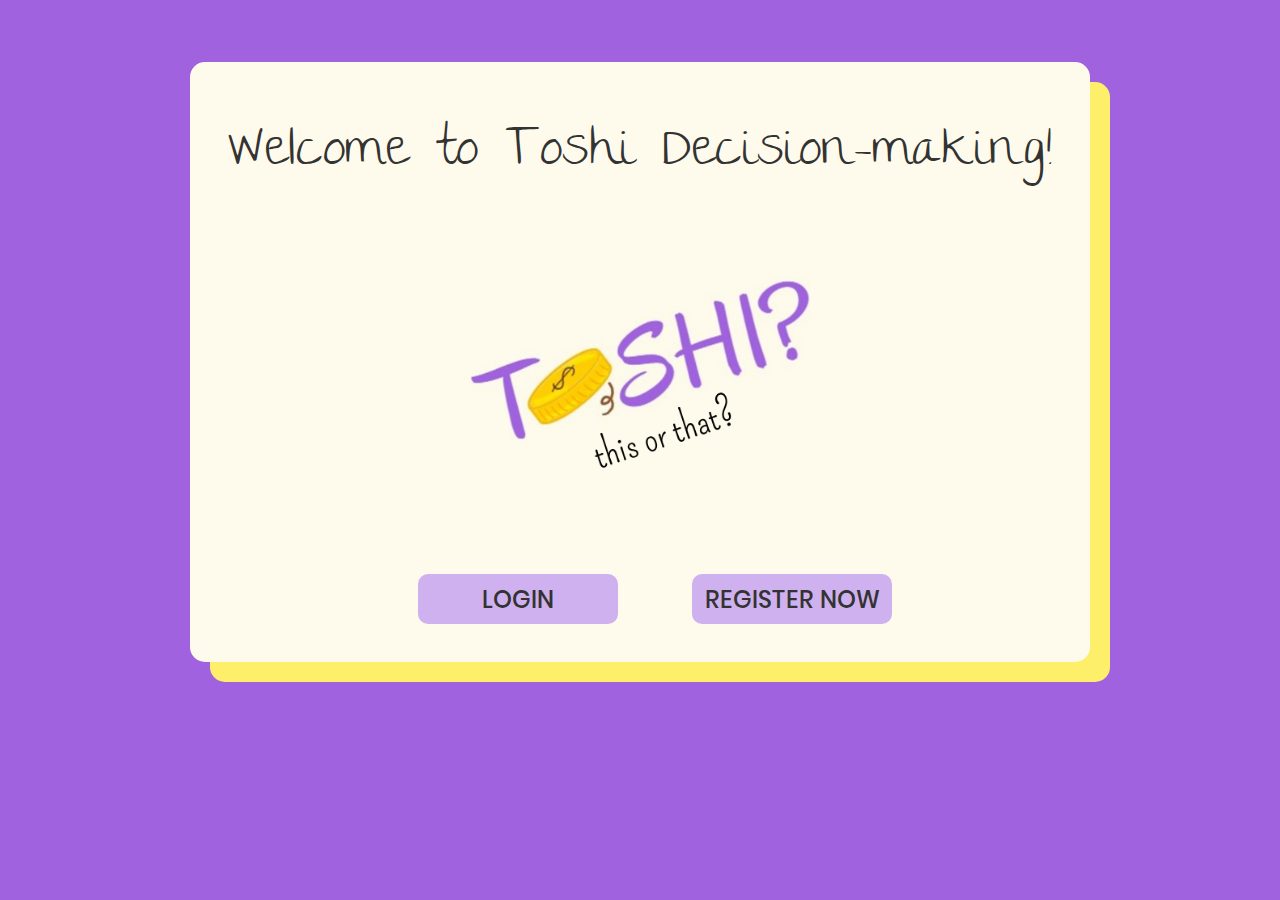
<file: View/index.html>
<!DOCTYPE html>
<html lang="en">
<head>
    <meta charset="UTF-8">
    <meta http-equiv="X-UA-Compatible" content="IE=edge">
    <meta name="viewport" content="width=device-width, initial-scale=1.0">
    <title>Toshi</title>
    <!--============================================================================-->
    <link rel="stylesheet" type="text/css" href="../css/static.css">
    <!--======================================-->
</head>
<body>
    <br>
    <br>
    <br>
    	<div class="rectangle-static">
            <br>
            <br>
            <br>
            <br>
            <span class="header">
                Welcome to Toshi Decision-making!
            </span>
            <div class="spacer">
                <span class="image-alignment">
                    <img src="../assets/ToshiWithSlogan1.png" alt="Toshi Logo" width = "340">
                </span>
            </div>
            <div class="group-btn">
                <a href="login.html">
                    <button>LOGIN</button>
                </a>
                <a href="register.html">
                    <button>REGISTER NOW</button>
                </a>
            </div>
        </div>
	    
</body>
</html>
</file>
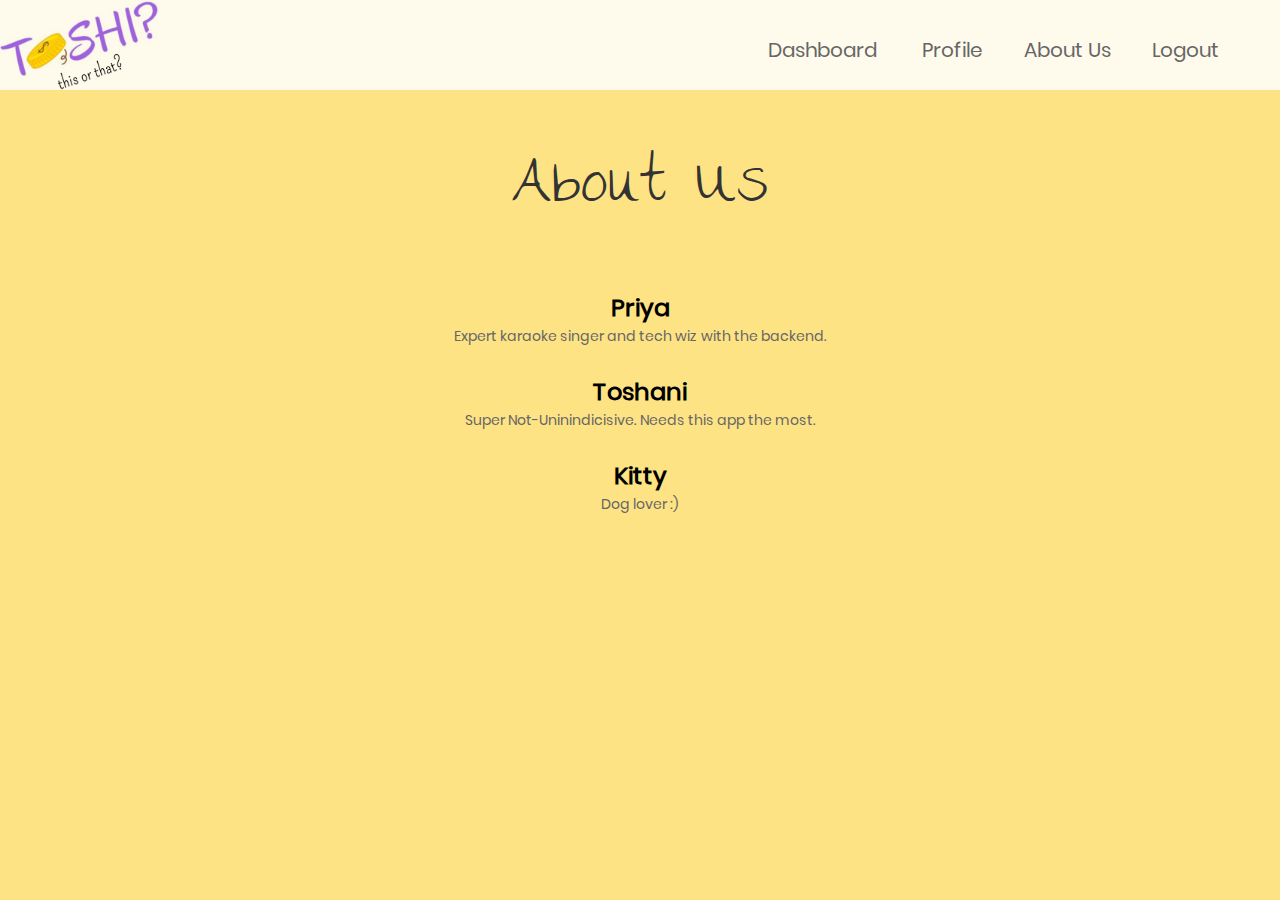
<file: View/aboutus.html>
<?php
?>
<!DOCTYPE html>
<html lang="en">
<head>
    <meta charset="UTF-8">
    <meta http-equiv="X-UA-Compatible" content="IE=edge">
    <meta name="viewport" content="width=device-width, initial-scale=1.0">
    <title>About Toshi</title>
<!--===============================================================================================-->	
	<link rel="stylesheet" type="text/css" href="../css/util.css">
	<link rel="stylesheet" type="text/css" href="../css/main.css">
	<link rel="stylesheet" type="text/css" href="../css/style.css">
<!--===============================================================================================-->
</head>
<body>
    <div class="top-bar">
		<img src="../assets/ToshiWithSlogan1.png" alt="Toshi Logo" height = 100%>
		<a class = "menu-btn1" href="dashboard.html">Dashboard</a>
		<a class = "menu-btn2" href="profile.html">Profile</a>
		<a class = "menu-btn3" href="aboutus.html">About Us</a>
		<a class = "menu-btn4" href="logout.html">Logout</a>
	</div>
	<br>
	<br>
	<br>
	<div>
		<span class="page-header">
			About Us
		</span>
	</div>
	<br>
	<br>
	<br>
	<h2>Priya</h2>
	<p class="mid-centered">Expert karaoke singer and tech wiz with the backend.</p>
	<br>
	<h2>Toshani</h2>
	<p class="mid-centered">Super Not-Uninindicisive. Needs this app the most.</p>
	<br>
	<h2>Kitty</h2>
	<p class="mid-centered">Dog lover :)</p>
	<h2></h2>
	<br>
</body>
</html>
</file>
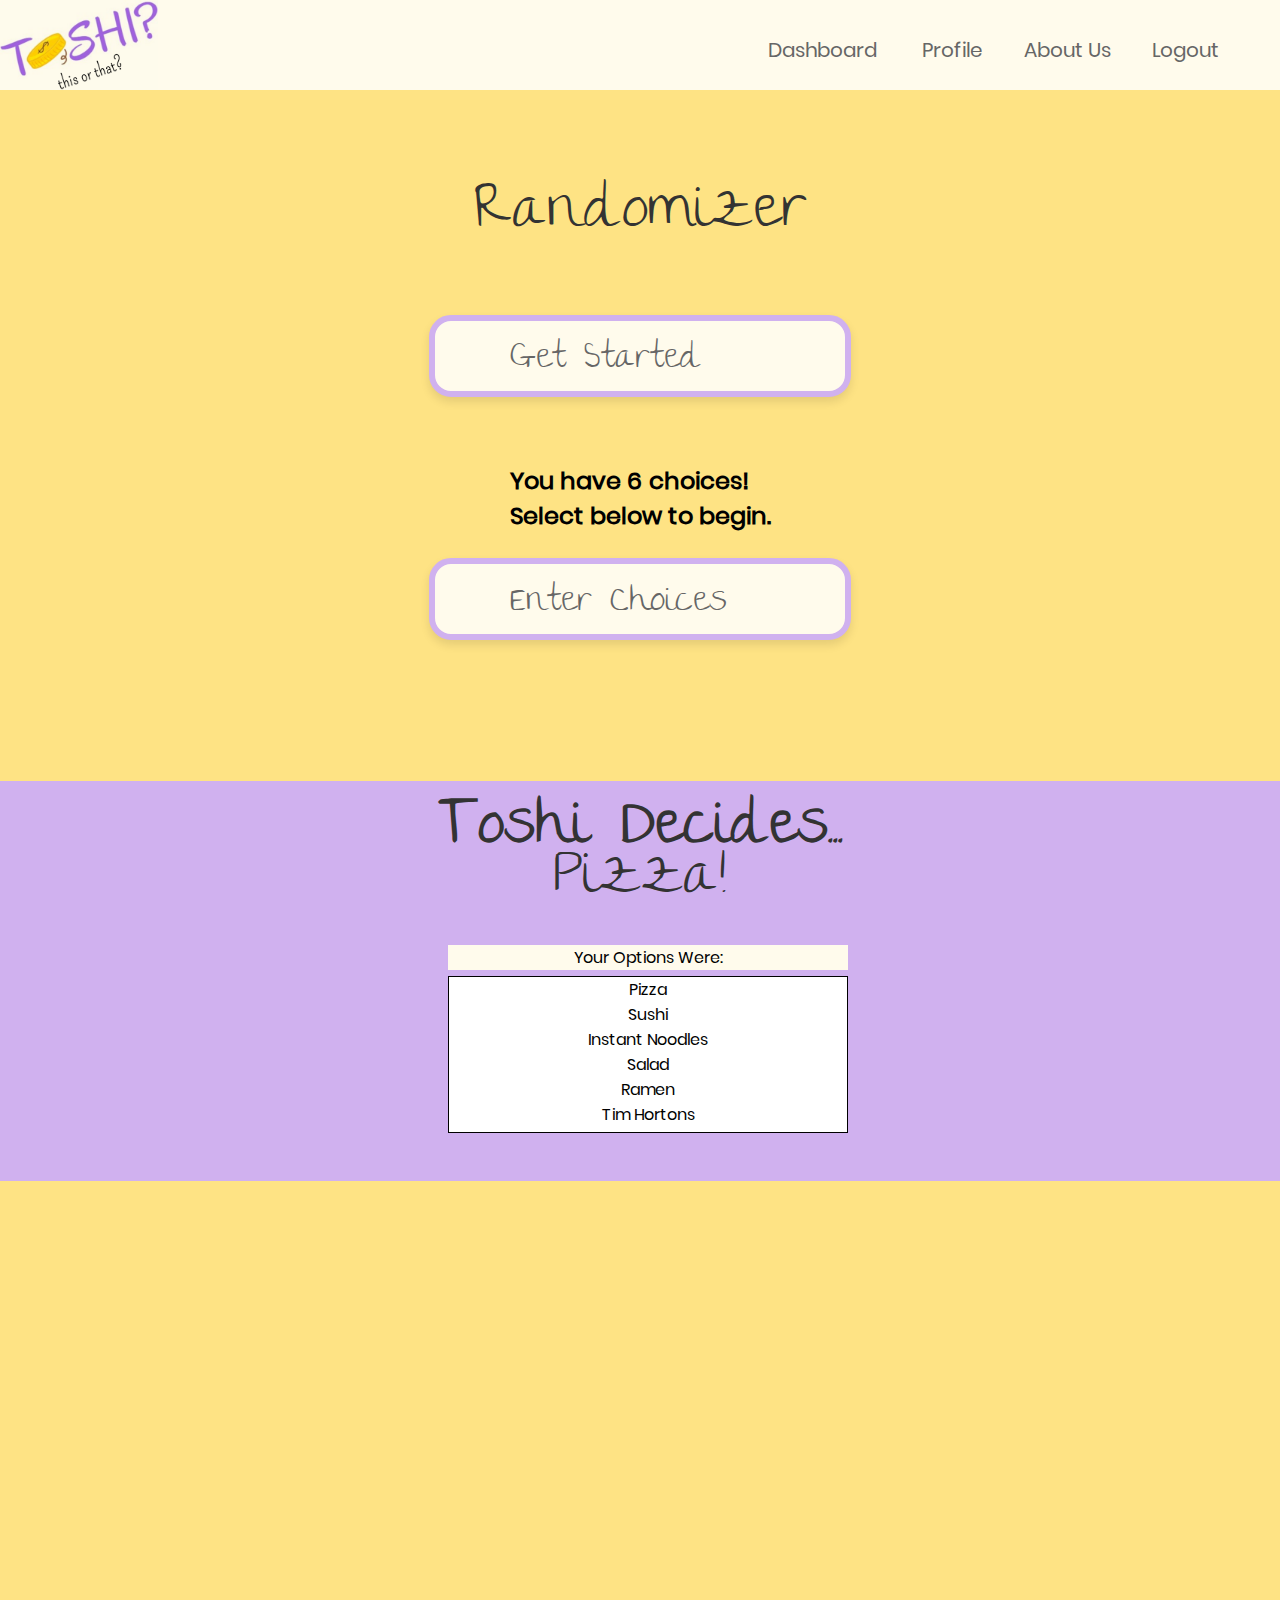
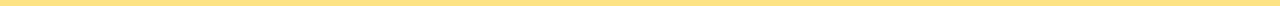
<file: View/demo.html>
<?php
include("../php/randomizer.php");
?>
<!DOCTYPE html>
<html lang="en">
<head>
    <meta charset="UTF-8">
    <meta http-equiv="X-UA-Compatible" content="IE=edge">
    <meta name="viewport" content="width=device-width, initial-scale=1.0">
    <title>Randomizer</title>
<!--===============================================================================================-->	
<link rel="stylesheet" type="text/css" href="../css/util.css">
<link rel="stylesheet" type="text/css" href="../css/main.css">
<link rel="stylesheet" type="text/css" href="../css/style.css">
<link rel="script" type="text/javascript" href="../javascript/main.js";
<!--===============================================================================================-->
</head>
<body>
    <div class="top-bar">
		<img src="../assets/ToshiWithSlogan1.png" alt="Toshi Logo" height = 100%>
		<a class = "menu-btn1" href="dashboard.html">Dashboard</a>
		<a class = "menu-btn2" href="profile.html">Profile</a>
		<a class = "menu-btn3" href="aboutus.html">About Us</a>
		<a class = "menu-btn4" href="logout.html">Logout</a>
	</div>
	<br>
	<br>
	<br>
	<br>
	<div>
		<span class="page-header">
			Randomizer
		</span>
	</div>
    <br>
    <br>
    <br>
    <div class="container-dashboard">
		<a class="dash-btn">
			<div class="page-content">Get Started</div>
		</a>
	</div>
    <br>
    <h2>You have 6 choices! <br>Select below to begin.</h2>
    <br>
    <div class="container-dashboard">
		<a class="dash-btn">
			<div class="page-content">Enter Choices</div>
		</a>
	</div>
    <br>
    <br>
    <br>
    <br>
    <div class="toshidecidesbar2">
        <br>
        <h2 class="page-header">Toshi  Decides...</h2>
        <div class="page-header">Pizza!</div>
        <br>
        <br>
        <br>
        <br>
        <br>
        <div>
            <span class="note">
                Your Options Were:
                <span class="options">
                    <ul>
                        <li>Pizza</li>
                        <li>Sushi</li>
                        <li>Instant Noodles</li>
                        <li>Salad</li>
                        <li>Ramen</li>
                        <li>Tim Hortons</li>
                    </ul>
                </span>
            </span>
        </div>
    </div>
    <br>
    <br>
    <br>
    <br>
    <br>
    <br>
    <br>
    <br>
    <div>
        <span class="note">
            Your Options Were:
            <span class="options">
                <ul>
                    <li>Pizza</li>
                    <li>Sushi</li>
                    <li>Instant Noodles</li>
                    <li>Salad</li>
                    <li>Ramen</li>
                    <li>Tim Hortons</li>
                </ul>
            </span>
        </span>
    </div>
    <br>
    <br>
    <br>
    <br>
    <br>
    <br>
    <br>
    <br>
    <br> 
</body>
</html>
</file>
<file: css/static.css>
@font-face {
    font-family: Poppins-Regular;
    src: url('../fonts/poppins/Poppins-Regular.ttf'); 
  }
  
  @font-face {
    font-family: Poppins-Medium;
    src: url('../fonts/poppins/Poppins-Medium.ttf'); 
  }
  
  @font-face {
    font-family: Poppins-Bold;
    src: url('../fonts/poppins/Poppins-Bold.ttf'); 
  }
  
  @font-face {
    font-family: Poppins-SemiBold;
    src: url('../fonts/poppins/Poppins-SemiBold.ttf'); 
  }
  
  @font-face {
    font-family: The-Girl-Next-Door;
    src: url('../fonts/poppins/thegirlnextdoor.ttf'); 
  }

body {
    background-color: #A162DF  ;
}

.rectangle-static {
    height: 600px;
    width: 900px;
    background-color: #fffbec;
    box-shadow: 20px 20px #feef6a;
    border-radius: 15px;
    margin-left:auto;
    margin-right:auto;
    margin-top:auto;
}

.image-alignment{
    display: block;
    text-align: center;
}

a {
    text-decoration: none;
    color: #333333;
}
.group-btn {
    display: block;
    width: 1000px;
    margin-right: 50px;
    text-align: center;
}

button{
    background: #D0B1EF;
    border-radius: 10px;
    font-family: Poppins-Medium;
    font-size: 24px;
    color: #333333;
    border-color: #fdd54600;
    width: 200px;
    height: 50px;
    margin-right: 70px;
}

button:hover {
    background-image:linear-gradient(120, #fdd546, #a162df);
    cursor: pointer;
}

.header {
    display: block;
    font-family: The-Girl-Next-Door;
    font-size: 36px;
    color: #333333;
    line-height: 1.2;
    text-align: center;
  }

.spacer  {
    margin-top: 100px;
    margin-bottom: 100px;
}
</file>
<file: css/util.css>
/*[ FONT SIZE ]
///////////////////////////////////////////////////////////
*/
.fs-1 {font-size: 1px;}
.fs-2 {font-size: 2px;}
.fs-3 {font-size: 3px;}
.fs-4 {font-size: 4px;}
.fs-5 {font-size: 5px;}
.fs-6 {font-size: 6px;}
.fs-7 {font-size: 7px;}
.fs-8 {font-size: 8px;}
.fs-9 {font-size: 9px;}
.fs-10 {font-size: 10px;}
.fs-11 {font-size: 11px;}
.fs-12 {font-size: 12px;}
.fs-13 {font-size: 13px;}
.fs-14 {font-size: 14px;}
.fs-15 {font-size: 15px;}
.fs-16 {font-size: 16px;}
.fs-17 {font-size: 17px;}
.fs-18 {font-size: 18px;}
.fs-19 {font-size: 19px;}
.fs-20 {font-size: 20px;}
.fs-21 {font-size: 21px;}
.fs-22 {font-size: 22px;}
.fs-23 {font-size: 23px;}
.fs-24 {font-size: 24px;}
.fs-25 {font-size: 25px;}
.fs-26 {font-size: 26px;}
.fs-27 {font-size: 27px;}
.fs-28 {font-size: 28px;}
.fs-29 {font-size: 29px;}
.fs-30 {font-size: 30px;}
.fs-31 {font-size: 31px;}
.fs-32 {font-size: 32px;}
.fs-33 {font-size: 33px;}
.fs-34 {font-size: 34px;}
.fs-35 {font-size: 35px;}
.fs-36 {font-size: 36px;}
.fs-37 {font-size: 37px;}
.fs-38 {font-size: 38px;}
.fs-39 {font-size: 39px;}
.fs-40 {font-size: 40px;}
.fs-41 {font-size: 41px;}
.fs-42 {font-size: 42px;}
.fs-43 {font-size: 43px;}
.fs-44 {font-size: 44px;}
.fs-45 {font-size: 45px;}
.fs-46 {font-size: 46px;}
.fs-47 {font-size: 47px;}
.fs-48 {font-size: 48px;}
.fs-49 {font-size: 49px;}
.fs-50 {font-size: 50px;}
.fs-51 {font-size: 51px;}
.fs-52 {font-size: 52px;}
.fs-53 {font-size: 53px;}
.fs-54 {font-size: 54px;}
.fs-55 {font-size: 55px;}
.fs-56 {font-size: 56px;}
.fs-57 {font-size: 57px;}
.fs-58 {font-size: 58px;}
.fs-59 {font-size: 59px;}
.fs-60 {font-size: 60px;}
.fs-61 {font-size: 61px;}
.fs-62 {font-size: 62px;}
.fs-63 {font-size: 63px;}
.fs-64 {font-size: 64px;}
.fs-65 {font-size: 65px;}
.fs-66 {font-size: 66px;}
.fs-67 {font-size: 67px;}
.fs-68 {font-size: 68px;}
.fs-69 {font-size: 69px;}
.fs-70 {font-size: 70px;}
.fs-71 {font-size: 71px;}
.fs-72 {font-size: 72px;}
.fs-73 {font-size: 73px;}
.fs-74 {font-size: 74px;}
.fs-75 {font-size: 75px;}
.fs-76 {font-size: 76px;}
.fs-77 {font-size: 77px;}
.fs-78 {font-size: 78px;}
.fs-79 {font-size: 79px;}
.fs-80 {font-size: 80px;}
.fs-81 {font-size: 81px;}
.fs-82 {font-size: 82px;}
.fs-83 {font-size: 83px;}
.fs-84 {font-size: 84px;}
.fs-85 {font-size: 85px;}
.fs-86 {font-size: 86px;}
.fs-87 {font-size: 87px;}
.fs-88 {font-size: 88px;}
.fs-89 {font-size: 89px;}
.fs-90 {font-size: 90px;}
.fs-91 {font-size: 91px;}
.fs-92 {font-size: 92px;}
.fs-93 {font-size: 93px;}
.fs-94 {font-size: 94px;}
.fs-95 {font-size: 95px;}
.fs-96 {font-size: 96px;}
.fs-97 {font-size: 97px;}
.fs-98 {font-size: 98px;}
.fs-99 {font-size: 99px;}
.fs-100 {font-size: 100px;}
.fs-101 {font-size: 101px;}
.fs-102 {font-size: 102px;}
.fs-103 {font-size: 103px;}
.fs-104 {font-size: 104px;}
.fs-105 {font-size: 105px;}
.fs-106 {font-size: 106px;}
.fs-107 {font-size: 107px;}
.fs-108 {font-size: 108px;}
.fs-109 {font-size: 109px;}
.fs-110 {font-size: 110px;}
.fs-111 {font-size: 111px;}
.fs-112 {font-size: 112px;}
.fs-113 {font-size: 113px;}
.fs-114 {font-size: 114px;}
.fs-115 {font-size: 115px;}
.fs-116 {font-size: 116px;}
.fs-117 {font-size: 117px;}
.fs-118 {font-size: 118px;}
.fs-119 {font-size: 119px;}
.fs-120 {font-size: 120px;}
.fs-121 {font-size: 121px;}
.fs-122 {font-size: 122px;}
.fs-123 {font-size: 123px;}
.fs-124 {font-size: 124px;}
.fs-125 {font-size: 125px;}
.fs-126 {font-size: 126px;}
.fs-127 {font-size: 127px;}
.fs-128 {font-size: 128px;}
.fs-129 {font-size: 129px;}
.fs-130 {font-size: 130px;}
.fs-131 {font-size: 131px;}
.fs-132 {font-size: 132px;}
.fs-133 {font-size: 133px;}
.fs-134 {font-size: 134px;}
.fs-135 {font-size: 135px;}
.fs-136 {font-size: 136px;}
.fs-137 {font-size: 137px;}
.fs-138 {font-size: 138px;}
.fs-139 {font-size: 139px;}
.fs-140 {font-size: 140px;}
.fs-141 {font-size: 141px;}
.fs-142 {font-size: 142px;}
.fs-143 {font-size: 143px;}
.fs-144 {font-size: 144px;}
.fs-145 {font-size: 145px;}
.fs-146 {font-size: 146px;}
.fs-147 {font-size: 147px;}
.fs-148 {font-size: 148px;}
.fs-149 {font-size: 149px;}
.fs-150 {font-size: 150px;}
.fs-151 {font-size: 151px;}
.fs-152 {font-size: 152px;}
.fs-153 {font-size: 153px;}
.fs-154 {font-size: 154px;}
.fs-155 {font-size: 155px;}
.fs-156 {font-size: 156px;}
.fs-157 {font-size: 157px;}
.fs-158 {font-size: 158px;}
.fs-159 {font-size: 159px;}
.fs-160 {font-size: 160px;}
.fs-161 {font-size: 161px;}
.fs-162 {font-size: 162px;}
.fs-163 {font-size: 163px;}
.fs-164 {font-size: 164px;}
.fs-165 {font-size: 165px;}
.fs-166 {font-size: 166px;}
.fs-167 {font-size: 167px;}
.fs-168 {font-size: 168px;}
.fs-169 {font-size: 169px;}
.fs-170 {font-size: 170px;}
.fs-171 {font-size: 171px;}
.fs-172 {font-size: 172px;}
.fs-173 {font-size: 173px;}
.fs-174 {font-size: 174px;}
.fs-175 {font-size: 175px;}
.fs-176 {font-size: 176px;}
.fs-177 {font-size: 177px;}
.fs-178 {font-size: 178px;}
.fs-179 {font-size: 179px;}
.fs-180 {font-size: 180px;}
.fs-181 {font-size: 181px;}
.fs-182 {font-size: 182px;}
.fs-183 {font-size: 183px;}
.fs-184 {font-size: 184px;}
.fs-185 {font-size: 185px;}
.fs-186 {font-size: 186px;}
.fs-187 {font-size: 187px;}
.fs-188 {font-size: 188px;}
.fs-189 {font-size: 189px;}
.fs-190 {font-size: 190px;}
.fs-191 {font-size: 191px;}
.fs-192 {font-size: 192px;}
.fs-193 {font-size: 193px;}
.fs-194 {font-size: 194px;}
.fs-195 {font-size: 195px;}
.fs-196 {font-size: 196px;}
.fs-197 {font-size: 197px;}
.fs-198 {font-size: 198px;}
.fs-199 {font-size: 199px;}
.fs-200 {font-size: 200px;}

/*[ PADDING ]
///////////////////////////////////////////////////////////
*/
.p-t-0 {padding-top: 0px;}
.p-t-1 {padding-top: 1px;}
.p-t-2 {padding-top: 2px;}
.p-t-3 {padding-top: 3px;}
.p-t-4 {padding-top: 4px;}
.p-t-5 {padding-top: 5px;}
.p-t-6 {padding-top: 6px;}
.p-t-7 {padding-top: 7px;}
.p-t-8 {padding-top: 8px;}
.p-t-9 {padding-top: 9px;}
.p-t-10 {padding-top: 10px;}
.p-t-11 {padding-top: 11px;}
.p-t-12 {padding-top: 12px;}
.p-t-13 {padding-top: 13px;}
.p-t-14 {padding-top: 14px;}
.p-t-15 {padding-top: 15px;}
.p-t-16 {padding-top: 16px;}
.p-t-17 {padding-top: 17px;}
.p-t-18 {padding-top: 18px;}
.p-t-19 {padding-top: 19px;}
.p-t-20 {padding-top: 20px;}
.p-t-21 {padding-top: 21px;}
.p-t-22 {padding-top: 22px;}
.p-t-23 {padding-top: 23px;}
.p-t-24 {padding-top: 24px;}
.p-t-25 {padding-top: 25px;}
.p-t-26 {padding-top: 26px;}
.p-t-27 {padding-top: 27px;}
.p-t-28 {padding-top: 28px;}
.p-t-29 {padding-top: 29px;}
.p-t-30 {padding-top: 30px;}
.p-t-31 {padding-top: 31px;}
.p-t-32 {padding-top: 32px;}
.p-t-33 {padding-top: 33px;}
.p-t-34 {padding-top: 34px;}
.p-t-35 {padding-top: 35px;}
.p-t-36 {padding-top: 36px;}
.p-t-37 {padding-top: 37px;}
.p-t-38 {padding-top: 38px;}
.p-t-39 {padding-top: 39px;}
.p-t-40 {padding-top: 40px;}
.p-t-41 {padding-top: 41px;}
.p-t-42 {padding-top: 42px;}
.p-t-43 {padding-top: 43px;}
.p-t-44 {padding-top: 44px;}
.p-t-45 {padding-top: 45px;}
.p-t-46 {padding-top: 46px;}
.p-t-47 {padding-top: 47px;}
.p-t-48 {padding-top: 48px;}
.p-t-49 {padding-top: 49px;}
.p-t-50 {padding-top: 50px;}
.p-t-51 {padding-top: 51px;}
.p-t-52 {padding-top: 52px;}
.p-t-53 {padding-top: 53px;}
.p-t-54 {padding-top: 54px;}
.p-t-55 {padding-top: 55px;}
.p-t-56 {padding-top: 56px;}
.p-t-57 {padding-top: 57px;}
.p-t-58 {padding-top: 58px;}
.p-t-59 {padding-top: 59px;}
.p-t-60 {padding-top: 60px;}
.p-t-61 {padding-top: 61px;}
.p-t-62 {padding-top: 62px;}
.p-t-63 {padding-top: 63px;}
.p-t-64 {padding-top: 64px;}
.p-t-65 {padding-top: 65px;}
.p-t-66 {padding-top: 66px;}
.p-t-67 {padding-top: 67px;}
.p-t-68 {padding-top: 68px;}
.p-t-69 {padding-top: 69px;}
.p-t-70 {padding-top: 70px;}
.p-t-71 {padding-top: 71px;}
.p-t-72 {padding-top: 72px;}
.p-t-73 {padding-top: 73px;}
.p-t-74 {padding-top: 74px;}
.p-t-75 {padding-top: 75px;}
.p-t-76 {padding-top: 76px;}
.p-t-77 {padding-top: 77px;}
.p-t-78 {padding-top: 78px;}
.p-t-79 {padding-top: 79px;}
.p-t-80 {padding-top: 80px;}
.p-t-81 {padding-top: 81px;}
.p-t-82 {padding-top: 82px;}
.p-t-83 {padding-top: 83px;}
.p-t-84 {padding-top: 84px;}
.p-t-85 {padding-top: 85px;}
.p-t-86 {padding-top: 86px;}
.p-t-87 {padding-top: 87px;}
.p-t-88 {padding-top: 88px;}
.p-t-89 {padding-top: 89px;}
.p-t-90 {padding-top: 90px;}
.p-t-91 {padding-top: 91px;}
.p-t-92 {padding-top: 92px;}
.p-t-93 {padding-top: 93px;}
.p-t-94 {padding-top: 94px;}
.p-t-95 {padding-top: 95px;}
.p-t-96 {padding-top: 96px;}
.p-t-97 {padding-top: 97px;}
.p-t-98 {padding-top: 98px;}
.p-t-99 {padding-top: 99px;}
.p-t-100 {padding-top: 100px;}
.p-t-101 {padding-top: 101px;}
.p-t-102 {padding-top: 102px;}
.p-t-103 {padding-top: 103px;}
.p-t-104 {padding-top: 104px;}
.p-t-105 {padding-top: 105px;}
.p-t-106 {padding-top: 106px;}
.p-t-107 {padding-top: 107px;}
.p-t-108 {padding-top: 108px;}
.p-t-109 {padding-top: 109px;}
.p-t-110 {padding-top: 110px;}
.p-t-111 {padding-top: 111px;}
.p-t-112 {padding-top: 112px;}
.p-t-113 {padding-top: 113px;}
.p-t-114 {padding-top: 114px;}
.p-t-115 {padding-top: 20px;}
.p-t-116 {padding-top: 116px;}
.p-t-117 {padding-top: 117px;}
.p-t-118 {padding-top: 118px;}
.p-t-119 {padding-top: 119px;}
.p-t-120 {padding-top: 120px;}
.p-t-121 {padding-top: 121px;}
.p-t-122 {padding-top: 122px;}
.p-t-123 {padding-top: 123px;}
.p-t-124 {padding-top: 124px;}
.p-t-125 {padding-top: 125px;}
.p-t-126 {padding-top: 126px;}
.p-t-127 {padding-top: 127px;}
.p-t-128 {padding-top: 128px;}
.p-t-129 {padding-top: 129px;}
.p-t-130 {padding-top: 130px;}
.p-t-131 {padding-top: 131px;}
.p-t-132 {padding-top: 132px;}
.p-t-133 {padding-top: 133px;}
.p-t-134 {padding-top: 134px;}
.p-t-135 {padding-top: 135px;}
.p-t-136 {padding-top: 136px;}
.p-t-137 {padding-top: 137px;}
.p-t-138 {padding-top: 138px;}
.p-t-139 {padding-top: 139px;}
.p-t-140 {padding-top: 140px;}
.p-t-141 {padding-top: 141px;}
.p-t-142 {padding-top: 142px;}
.p-t-143 {padding-top: 143px;}
.p-t-144 {padding-top: 144px;}
.p-t-145 {padding-top: 145px;}
.p-t-146 {padding-top: 146px;}
.p-t-147 {padding-top: 147px;}
.p-t-148 {padding-top: 148px;}
.p-t-149 {padding-top: 149px;}
.p-t-150 {padding-top: 150px;}
.p-t-151 {padding-top: 151px;}
.p-t-152 {padding-top: 152px;}
.p-t-153 {padding-top: 153px;}
.p-t-154 {padding-top: 154px;}
.p-t-155 {padding-top: 155px;}
.p-t-156 {padding-top: 156px;}
.p-t-157 {padding-top: 157px;}
.p-t-158 {padding-top: 158px;}
.p-t-159 {padding-top: 159px;}
.p-t-160 {padding-top: 160px;}
.p-t-161 {padding-top: 161px;}
.p-t-162 {padding-top: 162px;}
.p-t-163 {padding-top: 163px;}
.p-t-164 {padding-top: 164px;}
.p-t-165 {padding-top: 165px;}
.p-t-166 {padding-top: 166px;}
.p-t-167 {padding-top: 167px;}
.p-t-168 {padding-top: 168px;}
.p-t-169 {padding-top: 169px;}
.p-t-170 {padding-top: 170px;}
.p-t-171 {padding-top: 171px;}
.p-t-172 {padding-top: 172px;}
.p-t-173 {padding-top: 173px;}
.p-t-174 {padding-top: 174px;}
.p-t-175 {padding-top: 175px;}
.p-t-176 {padding-top: 176px;}
.p-t-177 {padding-top: 177px;}
.p-t-178 {padding-top: 178px;}
.p-t-179 {padding-top: 179px;}
.p-t-180 {padding-top: 180px;}
.p-t-181 {padding-top: 181px;}
.p-t-182 {padding-top: 182px;}
.p-t-183 {padding-top: 183px;}
.p-t-184 {padding-top: 184px;}
.p-t-185 {padding-top: 185px;}
.p-t-186 {padding-top: 186px;}
.p-t-187 {padding-top: 187px;}
.p-t-188 {padding-top: 188px;}
.p-t-189 {padding-top: 189px;}
.p-t-190 {padding-top: 190px;}
.p-t-191 {padding-top: 191px;}
.p-t-192 {padding-top: 192px;}
.p-t-193 {padding-top: 193px;}
.p-t-194 {padding-top: 194px;}
.p-t-195 {padding-top: 195px;}
.p-t-196 {padding-top: 196px;}
.p-t-197 {padding-top: 197px;}
.p-t-198 {padding-top: 198px;}
.p-t-199 {padding-top: 199px;}
.p-t-200 {padding-top: 200px;}
.p-t-201 {padding-top: 201px;}
.p-t-202 {padding-top: 202px;}
.p-t-203 {padding-top: 203px;}
.p-t-204 {padding-top: 204px;}
.p-t-205 {padding-top: 205px;}
.p-t-206 {padding-top: 206px;}
.p-t-207 {padding-top: 207px;}
.p-t-208 {padding-top: 208px;}
.p-t-209 {padding-top: 209px;}
.p-t-210 {padding-top: 210px;}
.p-t-211 {padding-top: 211px;}
.p-t-212 {padding-top: 212px;}
.p-t-213 {padding-top: 213px;}
.p-t-214 {padding-top: 214px;}
.p-t-215 {padding-top: 215px;}
.p-t-216 {padding-top: 216px;}
.p-t-217 {padding-top: 217px;}
.p-t-218 {padding-top: 218px;}
.p-t-219 {padding-top: 219px;}
.p-t-220 {padding-top: 220px;}
.p-t-221 {padding-top: 221px;}
.p-t-222 {padding-top: 222px;}
.p-t-223 {padding-top: 223px;}
.p-t-224 {padding-top: 224px;}
.p-t-225 {padding-top: 225px;}
.p-t-226 {padding-top: 226px;}
.p-t-227 {padding-top: 227px;}
.p-t-228 {padding-top: 228px;}
.p-t-229 {padding-top: 229px;}
.p-t-230 {padding-top: 230px;}
.p-t-231 {padding-top: 231px;}
.p-t-232 {padding-top: 232px;}
.p-t-233 {padding-top: 233px;}
.p-t-234 {padding-top: 234px;}
.p-t-235 {padding-top: 235px;}
.p-t-236 {padding-top: 236px;}
.p-t-237 {padding-top: 237px;}
.p-t-238 {padding-top: 238px;}
.p-t-239 {padding-top: 239px;}
.p-t-240 {padding-top: 240px;}
.p-t-241 {padding-top: 241px;}
.p-t-242 {padding-top: 242px;}
.p-t-243 {padding-top: 243px;}
.p-t-244 {padding-top: 244px;}
.p-t-245 {padding-top: 245px;}
.p-t-246 {padding-top: 246px;}
.p-t-247 {padding-top: 247px;}
.p-t-248 {padding-top: 248px;}
.p-t-249 {padding-top: 249px;}
.p-t-250 {padding-top: 250px;}
.p-b-0 {padding-bottom: 0px;}
.p-b-1 {padding-bottom: 1px;}
.p-b-2 {padding-bottom: 2px;}
.p-b-3 {padding-bottom: 3px;}
.p-b-4 {padding-bottom: 4px;}
.p-b-5 {padding-bottom: 5px;}
.p-b-6 {padding-bottom: 6px;}
.p-b-7 {padding-bottom: 7px;}
.p-b-8 {padding-bottom: 8px;}
.p-b-9 {padding-bottom: 9px;}
.p-b-10 {padding-bottom: 10px;}
.p-b-11 {padding-bottom: 11px;}
.p-b-12 {padding-bottom: 12px;}
.p-b-13 {padding-bottom: 13px;}
.p-b-14 {padding-bottom: 14px;}
.p-b-15 {padding-bottom: 15px;}
.p-b-16 {padding-bottom: 16px;}
.p-b-17 {padding-bottom: 17px;}
.p-b-18 {padding-bottom: 18px;}
.p-b-19 {padding-bottom: 19px;}
.p-b-20 {padding-bottom: 20px;}
.p-b-21 {padding-bottom: 21px;}
.p-b-22 {padding-bottom: 22px;}
.p-b-23 {padding-bottom: 23px;}
.p-b-24 {padding-bottom: 24px;}
.p-b-25 {padding-bottom: 25px;}
.p-b-26 {padding-bottom: 2px;}
.p-b-27 {padding-bottom: 27px;}
.p-b-28 {padding-bottom: 28px;}
.p-b-29 {padding-bottom: 29px;}
.p-b-30 {padding-bottom: 30px;}
.p-b-31 {padding-bottom: 31px;}
.p-b-32 {padding-bottom: 32px;}
.p-b-33 {padding-bottom: 33px;}
.p-b-34 {padding-bottom: 34px;}
.p-b-35 {padding-bottom: 35px;}
.p-b-36 {padding-bottom: 36px;}
.p-b-37 {padding-bottom: 37px;}
.p-b-38 {padding-bottom: 38px;}
.p-b-39 {padding-bottom: 39px;}
.p-b-40 {padding-bottom: 40px;}
.p-b-41 {padding-bottom: 41px;}
.p-b-42 {padding-bottom: 42px;}
.p-b-43 {padding-bottom: 43px;}
.p-b-44 {padding-bottom: 44px;}
.p-b-45 {padding-bottom: 45px;}
.p-b-46 {padding-bottom: 46px;}
.p-b-47 {padding-bottom: 47px;}
.p-b-48 {padding-bottom: 48px;}
.p-b-49 {padding-bottom: 49px;}
.p-b-50 {padding-bottom: 50px;}
.p-b-51 {padding-bottom: 51px;}
.p-b-52 {padding-bottom: 52px;}
.p-b-53 {padding-bottom: 53px;}
.p-b-54 {padding-bottom: 54px;}
.p-b-55 {padding-bottom: 55px;}
.p-b-56 {padding-bottom: 56px;}
.p-b-57 {padding-bottom: 57px;}
.p-b-58 {padding-bottom: 58px;}
.p-b-59 {padding-bottom: 59px;}
.p-b-60 {padding-bottom: 60px;}
.p-b-61 {padding-bottom: 61px;}
.p-b-62 {padding-bottom: 62px;}
.p-b-63 {padding-bottom: 63px;}
.p-b-64 {padding-bottom: 64px;}
.p-b-65 {padding-bottom: 65px;}
.p-b-66 {padding-bottom: 66px;}
.p-b-67 {padding-bottom: 67px;}
.p-b-68 {padding-bottom: 68px;}
.p-b-69 {padding-bottom: 69px;}
.p-b-70 {padding-bottom: 70px;}
.p-b-71 {padding-bottom: 71px;}
.p-b-72 {padding-bottom: 72px;}
.p-b-73 {padding-bottom: 73px;}
.p-b-74 {padding-bottom: 74px;}
.p-b-75 {padding-bottom: 75px;}
.p-b-76 {padding-bottom: 76px;}
.p-b-77 {padding-bottom: 77px;}
.p-b-78 {padding-bottom: 78px;}
.p-b-79 {padding-bottom: 79px;}
.p-b-80 {padding-bottom: 80px;}
.p-b-81 {padding-bottom: 81px;}
.p-b-82 {padding-bottom: 82px;}
.p-b-83 {padding-bottom: 83px;}
.p-b-84 {padding-bottom: 84px;}
.p-b-85 {padding-bottom: 85px;}
.p-b-86 {padding-bottom: 86px;}
.p-b-87 {padding-bottom: 87px;}
.p-b-88 {padding-bottom: 88px;}
.p-b-89 {padding-bottom: 89px;}
.p-b-90 {padding-bottom: 90px;}
.p-b-91 {padding-bottom: 91px;}
.p-b-92 {padding-bottom: 92px;}
.p-b-93 {padding-bottom: 93px;}
.p-b-94 {padding-bottom: 94px;}
.p-b-95 {padding-bottom: 95px;}
.p-b-96 {padding-bottom: 96px;}
.p-b-97 {padding-bottom: 97px;}
.p-b-98 {padding-bottom: 98px;}
.p-b-99 {padding-bottom: 99px;}
.p-b-100 {padding-bottom: 100px;}
.p-b-101 {padding-bottom: 101px;}
.p-b-102 {padding-bottom: 102px;}
.p-b-103 {padding-bottom: 103px;}
.p-b-104 {padding-bottom: 104px;}
.p-b-105 {padding-bottom: 105px;}
.p-b-106 {padding-bottom: 106px;}
.p-b-107 {padding-bottom: 107px;}
.p-b-108 {padding-bottom: 108px;}
.p-b-109 {padding-bottom: 109px;}
.p-b-110 {padding-bottom: 110px;}
.p-b-111 {padding-bottom: 111px;}
.p-b-112 {padding-bottom: 112px;}
.p-b-113 {padding-bottom: 113px;}
.p-b-114 {padding-bottom: 114px;}
.p-b-115 {padding-bottom: 115px;}
.p-b-116 {padding-bottom: 116px;}
.p-b-117 {padding-bottom: 117px;}
.p-b-118 {padding-bottom: 118px;}
.p-b-119 {padding-bottom: 119px;}
.p-b-120 {padding-bottom: 120px;}
.p-b-121 {padding-bottom: 121px;}
.p-b-122 {padding-bottom: 122px;}
.p-b-123 {padding-bottom: 123px;}
.p-b-124 {padding-bottom: 124px;}
.p-b-125 {padding-bottom: 125px;}
.p-b-126 {padding-bottom: 126px;}
.p-b-127 {padding-bottom: 127px;}
.p-b-128 {padding-bottom: 128px;}
.p-b-129 {padding-bottom: 129px;}
.p-b-130 {padding-bottom: 130px;}
.p-b-131 {padding-bottom: 131px;}
.p-b-132 {padding-bottom: 132px;}
.p-b-133 {padding-bottom: 133px;}
.p-b-134 {padding-bottom: 134px;}
.p-b-135 {padding-bottom: 135px;}
.p-b-136 {padding-bottom: 136px;}
.p-b-137 {padding-bottom: 137px;}
.p-b-138 {padding-bottom: 138px;}
.p-b-139 {padding-bottom: 139px;}
.p-b-140 {padding-bottom: 140px;}
.p-b-141 {padding-bottom: 141px;}
.p-b-142 {padding-bottom: 142px;}
.p-b-143 {padding-bottom: 143px;}
.p-b-144 {padding-bottom: 144px;}
.p-b-145 {padding-bottom: 145px;}
.p-b-146 {padding-bottom: 146px;}
.p-b-147 {padding-bottom: 147px;}
.p-b-148 {padding-bottom: 148px;}
.p-b-149 {padding-bottom: 149px;}
.p-b-150 {padding-bottom: 150px;}
.p-b-151 {padding-bottom: 151px;}
.p-b-152 {padding-bottom: 152px;}
.p-b-153 {padding-bottom: 153px;}
.p-b-154 {padding-bottom: 154px;}
.p-b-155 {padding-bottom: 155px;}
.p-b-156 {padding-bottom: 156px;}
.p-b-157 {padding-bottom: 157px;}
.p-b-158 {padding-bottom: 158px;}
.p-b-159 {padding-bottom: 159px;}
.p-b-160 {padding-bottom: 160px;}
.p-b-161 {padding-bottom: 161px;}
.p-b-162 {padding-bottom: 162px;}
.p-b-163 {padding-bottom: 163px;}
.p-b-164 {padding-bottom: 164px;}
.p-b-165 {padding-bottom: 165px;}
.p-b-166 {padding-bottom: 166px;}
.p-b-167 {padding-bottom: 167px;}
.p-b-168 {padding-bottom: 168px;}
.p-b-169 {padding-bottom: 169px;}
.p-b-170 {padding-bottom: 170px;}
.p-b-171 {padding-bottom: 171px;}
.p-b-172 {padding-bottom: 172px;}
.p-b-173 {padding-bottom: 173px;}
.p-b-174 {padding-bottom: 174px;}
.p-b-175 {padding-bottom: 175px;}
.p-b-176 {padding-bottom: 176px;}
.p-b-177 {padding-bottom: 177px;}
.p-b-178 {padding-bottom: 178px;}
.p-b-179 {padding-bottom: 179px;}
.p-b-180 {padding-bottom: 180px;}
.p-b-181 {padding-bottom: 181px;}
.p-b-182 {padding-bottom: 182px;}
.p-b-183 {padding-bottom: 183px;}
.p-b-184 {padding-bottom: 184px;}
.p-b-185 {padding-bottom: 185px;}
.p-b-186 {padding-bottom: 186px;}
.p-b-187 {padding-bottom: 187px;}
.p-b-188 {padding-bottom: 188px;}
.p-b-189 {padding-bottom: 189px;}
.p-b-190 {padding-bottom: 190px;}
.p-b-191 {padding-bottom: 191px;}
.p-b-192 {padding-bottom: 192px;}
.p-b-193 {padding-bottom: 193px;}
.p-b-194 {padding-bottom: 194px;}
.p-b-195 {padding-bottom: 195px;}
.p-b-196 {padding-bottom: 196px;}
.p-b-197 {padding-bottom: 197px;}
.p-b-198 {padding-bottom: 198px;}
.p-b-199 {padding-bottom: 199px;}
.p-b-200 {padding-bottom: 200px;}
.p-b-201 {padding-bottom: 201px;}
.p-b-202 {padding-bottom: 202px;}
.p-b-203 {padding-bottom: 203px;}
.p-b-204 {padding-bottom: 204px;}
.p-b-205 {padding-bottom: 205px;}
.p-b-206 {padding-bottom: 206px;}
.p-b-207 {padding-bottom: 207px;}
.p-b-208 {padding-bottom: 208px;}
.p-b-209 {padding-bottom: 209px;}
.p-b-210 {padding-bottom: 210px;}
.p-b-211 {padding-bottom: 211px;}
.p-b-212 {padding-bottom: 212px;}
.p-b-213 {padding-bottom: 213px;}
.p-b-214 {padding-bottom: 214px;}
.p-b-215 {padding-bottom: 215px;}
.p-b-216 {padding-bottom: 216px;}
.p-b-217 {padding-bottom: 217px;}
.p-b-218 {padding-bottom: 218px;}
.p-b-219 {padding-bottom: 219px;}
.p-b-220 {padding-bottom: 220px;}
.p-b-221 {padding-bottom: 221px;}
.p-b-222 {padding-bottom: 222px;}
.p-b-223 {padding-bottom: 223px;}
.p-b-224 {padding-bottom: 224px;}
.p-b-225 {padding-bottom: 225px;}
.p-b-226 {padding-bottom: 226px;}
.p-b-227 {padding-bottom: 227px;}
.p-b-228 {padding-bottom: 228px;}
.p-b-229 {padding-bottom: 229px;}
.p-b-230 {padding-bottom: 230px;}
.p-b-231 {padding-bottom: 231px;}
.p-b-232 {padding-bottom: 232px;}
.p-b-233 {padding-bottom: 233px;}
.p-b-234 {padding-bottom: 234px;}
.p-b-235 {padding-bottom: 235px;}
.p-b-236 {padding-bottom: 236px;}
.p-b-237 {padding-bottom: 237px;}
.p-b-238 {padding-bottom: 238px;}
.p-b-239 {padding-bottom: 239px;}
.p-b-240 {padding-bottom: 240px;}
.p-b-241 {padding-bottom: 241px;}
.p-b-242 {padding-bottom: 242px;}
.p-b-243 {padding-bottom: 243px;}
.p-b-244 {padding-bottom: 244px;}
.p-b-245 {padding-bottom: 245px;}
.p-b-246 {padding-bottom: 246px;}
.p-b-247 {padding-bottom: 247px;}
.p-b-248 {padding-bottom: 248px;}
.p-b-249 {padding-bottom: 249px;}
.p-b-250 {padding-bottom: 250px;}
.p-l-0 {padding-left: 0px;}
.p-l-1 {padding-left: 1px;}
.p-l-2 {padding-left: 2px;}
.p-l-3 {padding-left: 3px;}
.p-l-4 {padding-left: 4px;}
.p-l-5 {padding-left: 5px;}
.p-l-6 {padding-left: 6px;}
.p-l-7 {padding-left: 7px;}
.p-l-8 {padding-left: 8px;}
.p-l-9 {padding-left: 9px;}
.p-l-10 {padding-left: 10px;}
.p-l-11 {padding-left: 11px;}
.p-l-12 {padding-left: 12px;}
.p-l-13 {padding-left: 13px;}
.p-l-14 {padding-left: 14px;}
.p-l-15 {padding-left: 15px;}
.p-l-16 {padding-left: 16px;}
.p-l-17 {padding-left: 17px;}
.p-l-18 {padding-left: 18px;}
.p-l-19 {padding-left: 19px;}
.p-l-20 {padding-left: 20px;}
.p-l-21 {padding-left: 21px;}
.p-l-22 {padding-left: 22px;}
.p-l-23 {padding-left: 23px;}
.p-l-24 {padding-left: 24px;}
.p-l-25 {padding-left: 25px;}
.p-l-26 {padding-left: 26px;}
.p-l-27 {padding-left: 27px;}
.p-l-28 {padding-left: 28px;}
.p-l-29 {padding-left: 29px;}
.p-l-30 {padding-left: 30px;}
.p-l-31 {padding-left: 31px;}
.p-l-32 {padding-left: 32px;}
.p-l-33 {padding-left: 33px;}
.p-l-34 {padding-left: 34px;}
.p-l-35 {padding-left: 35px;}
.p-l-36 {padding-left: 36px;}
.p-l-37 {padding-left: 37px;}
.p-l-38 {padding-left: 38px;}
.p-l-39 {padding-left: 39px;}
.p-l-40 {padding-left: 40px;}
.p-l-41 {padding-left: 41px;}
.p-l-42 {padding-left: 42px;}
.p-l-43 {padding-left: 43px;}
.p-l-44 {padding-left: 44px;}
.p-l-45 {padding-left: 45px;}
.p-l-46 {padding-left: 46px;}
.p-l-47 {padding-left: 47px;}
.p-l-48 {padding-left: 48px;}
.p-l-49 {padding-left: 49px;}
.p-l-50 {padding-left: 50px;}
.p-l-51 {padding-left: 51px;}
.p-l-52 {padding-left: 52px;}
.p-l-53 {padding-left: 53px;}
.p-l-54 {padding-left: 54px;}
.p-l-55 {padding-left: 55px;}
.p-l-56 {padding-left: 56px;}
.p-l-57 {padding-left: 57px;}
.p-l-58 {padding-left: 58px;}
.p-l-59 {padding-left: 59px;}
.p-l-60 {padding-left: 60px;}
.p-l-61 {padding-left: 61px;}
.p-l-62 {padding-left: 62px;}
.p-l-63 {padding-left: 63px;}
.p-l-64 {padding-left: 64px;}
.p-l-65 {padding-left: 65px;}
.p-l-66 {padding-left: 66px;}
.p-l-67 {padding-left: 67px;}
.p-l-68 {padding-left: 68px;}
.p-l-69 {padding-left: 69px;}
.p-l-70 {padding-left: 70px;}
.p-l-71 {padding-left: 71px;}
.p-l-72 {padding-left: 72px;}
.p-l-73 {padding-left: 73px;}
.p-l-74 {padding-left: 74px;}
.p-l-75 {padding-left: 75px;}
.p-l-76 {padding-left: 76px;}
.p-l-77 {padding-left: 77px;}
.p-l-78 {padding-left: 78px;}
.p-l-79 {padding-left: 79px;}
.p-l-80 {padding-left: 80px;}
.p-l-81 {padding-left: 81px;}
.p-l-82 {padding-left: 82px;}
.p-l-83 {padding-left: 83px;}
.p-l-84 {padding-left: 84px;}
.p-l-85 {padding-left: 85px;}
.p-l-86 {padding-left: 86px;}
.p-l-87 {padding-left: 87px;}
.p-l-88 {padding-left: 88px;}
.p-l-89 {padding-left: 89px;}
.p-l-90 {padding-left: 90px;}
.p-l-91 {padding-left: 91px;}
.p-l-92 {padding-left: 92px;}
.p-l-93 {padding-left: 93px;}
.p-l-94 {padding-left: 94px;}
.p-l-95 {padding-left: 95px;}
.p-l-96 {padding-left: 96px;}
.p-l-97 {padding-left: 97px;}
.p-l-98 {padding-left: 98px;}
.p-l-99 {padding-left: 99px;}
.p-l-100 {padding-left: 100px;}
.p-l-101 {padding-left: 101px;}
.p-l-102 {padding-left: 102px;}
.p-l-103 {padding-left: 103px;}
.p-l-104 {padding-left: 104px;}
.p-l-105 {padding-left: 105px;}
.p-l-106 {padding-left: 106px;}
.p-l-107 {padding-left: 107px;}
.p-l-108 {padding-left: 108px;}
.p-l-109 {padding-left: 109px;}
.p-l-110 {padding-left: 110px;}
.p-l-111 {padding-left: 111px;}
.p-l-112 {padding-left: 112px;}
.p-l-113 {padding-left: 113px;}
.p-l-114 {padding-left: 114px;}
.p-l-115 {padding-left: 115px;}
.p-l-116 {padding-left: 116px;}
.p-l-117 {padding-left: 117px;}
.p-l-118 {padding-left: 118px;}
.p-l-119 {padding-left: 119px;}
.p-l-120 {padding-left: 120px;}
.p-l-121 {padding-left: 121px;}
.p-l-122 {padding-left: 122px;}
.p-l-123 {padding-left: 123px;}
.p-l-124 {padding-left: 124px;}
.p-l-125 {padding-left: 125px;}
.p-l-126 {padding-left: 126px;}
.p-l-127 {padding-left: 127px;}
.p-l-128 {padding-left: 128px;}
.p-l-129 {padding-left: 129px;}
.p-l-130 {padding-left: 130px;}
.p-l-131 {padding-left: 131px;}
.p-l-132 {padding-left: 132px;}
.p-l-133 {padding-left: 133px;}
.p-l-134 {padding-left: 134px;}
.p-l-135 {padding-left: 135px;}
.p-l-136 {padding-left: 136px;}
.p-l-137 {padding-left: 137px;}
.p-l-138 {padding-left: 138px;}
.p-l-139 {padding-left: 139px;}
.p-l-140 {padding-left: 140px;}
.p-l-141 {padding-left: 141px;}
.p-l-142 {padding-left: 142px;}
.p-l-143 {padding-left: 143px;}
.p-l-144 {padding-left: 144px;}
.p-l-145 {padding-left: 145px;}
.p-l-146 {padding-left: 146px;}
.p-l-147 {padding-left: 147px;}
.p-l-148 {padding-left: 148px;}
.p-l-149 {padding-left: 149px;}
.p-l-150 {padding-left: 150px;}
.p-l-151 {padding-left: 151px;}
.p-l-152 {padding-left: 152px;}
.p-l-153 {padding-left: 153px;}
.p-l-154 {padding-left: 154px;}
.p-l-155 {padding-left: 155px;}
.p-l-156 {padding-left: 156px;}
.p-l-157 {padding-left: 157px;}
.p-l-158 {padding-left: 158px;}
.p-l-159 {padding-left: 159px;}
.p-l-160 {padding-left: 160px;}
.p-l-161 {padding-left: 161px;}
.p-l-162 {padding-left: 162px;}
.p-l-163 {padding-left: 163px;}
.p-l-164 {padding-left: 164px;}
.p-l-165 {padding-left: 165px;}
.p-l-166 {padding-left: 166px;}
.p-l-167 {padding-left: 167px;}
.p-l-168 {padding-left: 168px;}
.p-l-169 {padding-left: 169px;}
.p-l-170 {padding-left: 170px;}
.p-l-171 {padding-left: 171px;}
.p-l-172 {padding-left: 172px;}
.p-l-173 {padding-left: 173px;}
.p-l-174 {padding-left: 174px;}
.p-l-175 {padding-left: 175px;}
.p-l-176 {padding-left: 176px;}
.p-l-177 {padding-left: 177px;}
.p-l-178 {padding-left: 178px;}
.p-l-179 {padding-left: 179px;}
.p-l-180 {padding-left: 180px;}
.p-l-181 {padding-left: 181px;}
.p-l-182 {padding-left: 182px;}
.p-l-183 {padding-left: 183px;}
.p-l-184 {padding-left: 184px;}
.p-l-185 {padding-left: 185px;}
.p-l-186 {padding-left: 186px;}
.p-l-187 {padding-left: 187px;}
.p-l-188 {padding-left: 188px;}
.p-l-189 {padding-left: 189px;}
.p-l-190 {padding-left: 190px;}
.p-l-191 {padding-left: 191px;}
.p-l-192 {padding-left: 192px;}
.p-l-193 {padding-left: 193px;}
.p-l-194 {padding-left: 194px;}
.p-l-195 {padding-left: 195px;}
.p-l-196 {padding-left: 196px;}
.p-l-197 {padding-left: 197px;}
.p-l-198 {padding-left: 198px;}
.p-l-199 {padding-left: 199px;}
.p-l-200 {padding-left: 200px;}
.p-l-201 {padding-left: 201px;}
.p-l-202 {padding-left: 202px;}
.p-l-203 {padding-left: 203px;}
.p-l-204 {padding-left: 204px;}
.p-l-205 {padding-left: 205px;}
.p-l-206 {padding-left: 206px;}
.p-l-207 {padding-left: 207px;}
.p-l-208 {padding-left: 208px;}
.p-l-209 {padding-left: 209px;}
.p-l-210 {padding-left: 210px;}
.p-l-211 {padding-left: 211px;}
.p-l-212 {padding-left: 212px;}
.p-l-213 {padding-left: 213px;}
.p-l-214 {padding-left: 214px;}
.p-l-215 {padding-left: 215px;}
.p-l-216 {padding-left: 216px;}
.p-l-217 {padding-left: 217px;}
.p-l-218 {padding-left: 218px;}
.p-l-219 {padding-left: 219px;}
.p-l-220 {padding-left: 220px;}
.p-l-221 {padding-left: 221px;}
.p-l-222 {padding-left: 222px;}
.p-l-223 {padding-left: 223px;}
.p-l-224 {padding-left: 224px;}
.p-l-225 {padding-left: 225px;}
.p-l-226 {padding-left: 226px;}
.p-l-227 {padding-left: 227px;}
.p-l-228 {padding-left: 228px;}
.p-l-229 {padding-left: 229px;}
.p-l-230 {padding-left: 230px;}
.p-l-231 {padding-left: 231px;}
.p-l-232 {padding-left: 232px;}
.p-l-233 {padding-left: 233px;}
.p-l-234 {padding-left: 234px;}
.p-l-235 {padding-left: 235px;}
.p-l-236 {padding-left: 236px;}
.p-l-237 {padding-left: 237px;}
.p-l-238 {padding-left: 238px;}
.p-l-239 {padding-left: 239px;}
.p-l-240 {padding-left: 240px;}
.p-l-241 {padding-left: 241px;}
.p-l-242 {padding-left: 242px;}
.p-l-243 {padding-left: 243px;}
.p-l-244 {padding-left: 244px;}
.p-l-245 {padding-left: 245px;}
.p-l-246 {padding-left: 246px;}
.p-l-247 {padding-left: 247px;}
.p-l-248 {padding-left: 248px;}
.p-l-249 {padding-left: 249px;}
.p-l-250 {padding-left: 250px;}
.p-r-0 {padding-right: 0px;}
.p-r-1 {padding-right: 1px;}
.p-r-2 {padding-right: 2px;}
.p-r-3 {padding-right: 3px;}
.p-r-4 {padding-right: 4px;}
.p-r-5 {padding-right: 5px;}
.p-r-6 {padding-right: 6px;}
.p-r-7 {padding-right: 7px;}
.p-r-8 {padding-right: 8px;}
.p-r-9 {padding-right: 9px;}
.p-r-10 {padding-right: 10px;}
.p-r-11 {padding-right: 11px;}
.p-r-12 {padding-right: 12px;}
.p-r-13 {padding-right: 13px;}
.p-r-14 {padding-right: 14px;}
.p-r-15 {padding-right: 15px;}
.p-r-16 {padding-right: 16px;}
.p-r-17 {padding-right: 17px;}
.p-r-18 {padding-right: 18px;}
.p-r-19 {padding-right: 19px;}
.p-r-20 {padding-right: 20px;}
.p-r-21 {padding-right: 21px;}
.p-r-22 {padding-right: 22px;}
.p-r-23 {padding-right: 23px;}
.p-r-24 {padding-right: 24px;}
.p-r-25 {padding-right: 25px;}
.p-r-26 {padding-right: 26px;}
.p-r-27 {padding-right: 27px;}
.p-r-28 {padding-right: 28px;}
.p-r-29 {padding-right: 29px;}
.p-r-30 {padding-right: 30px;}
.p-r-31 {padding-right: 31px;}
.p-r-32 {padding-right: 32px;}
.p-r-33 {padding-right: 33px;}
.p-r-34 {padding-right: 34px;}
.p-r-35 {padding-right: 35px;}
.p-r-36 {padding-right: 36px;}
.p-r-37 {padding-right: 37px;}
.p-r-38 {padding-right: 38px;}
.p-r-39 {padding-right: 39px;}
.p-r-40 {padding-right: 40px;}
.p-r-41 {padding-right: 41px;}
.p-r-42 {padding-right: 42px;}
.p-r-43 {padding-right: 43px;}
.p-r-44 {padding-right: 44px;}
.p-r-45 {padding-right: 45px;}
.p-r-46 {padding-right: 46px;}
.p-r-47 {padding-right: 47px;}
.p-r-48 {padding-right: 48px;}
.p-r-49 {padding-right: 49px;}
.p-r-50 {padding-right: 50px;}
.p-r-51 {padding-right: 51px;}
.p-r-52 {padding-right: 52px;}
.p-r-53 {padding-right: 53px;}
.p-r-54 {padding-right: 54px;}
.p-r-55 {padding-right: 55px;}
.p-r-56 {padding-right: 56px;}
.p-r-57 {padding-right: 57px;}
.p-r-58 {padding-right: 58px;}
.p-r-59 {padding-right: 59px;}
.p-r-60 {padding-right: 60px;}
.p-r-61 {padding-right: 61px;}
.p-r-62 {padding-right: 62px;}
.p-r-63 {padding-right: 63px;}
.p-r-64 {padding-right: 64px;}
.p-r-65 {padding-right: 65px;}
.p-r-66 {padding-right: 66px;}
.p-r-67 {padding-right: 67px;}
.p-r-68 {padding-right: 68px;}
.p-r-69 {padding-right: 69px;}
.p-r-70 {padding-right: 70px;}
.p-r-71 {padding-right: 71px;}
.p-r-72 {padding-right: 72px;}
.p-r-73 {padding-right: 73px;}
.p-r-74 {padding-right: 74px;}
.p-r-75 {padding-right: 75px;}
.p-r-76 {padding-right: 76px;}
.p-r-77 {padding-right: 77px;}
.p-r-78 {padding-right: 78px;}
.p-r-79 {padding-right: 79px;}
.p-r-80 {padding-right: 80px;}
.p-r-81 {padding-right: 81px;}
.p-r-82 {padding-right: 82px;}
.p-r-83 {padding-right: 83px;}
.p-r-84 {padding-right: 84px;}
.p-r-85 {padding-right: 85px;}
.p-r-86 {padding-right: 86px;}
.p-r-87 {padding-right: 87px;}
.p-r-88 {padding-right: 88px;}
.p-r-89 {padding-right: 89px;}
.p-r-90 {padding-right: 90px;}
.p-r-91 {padding-right: 91px;}
.p-r-92 {padding-right: 92px;}
.p-r-93 {padding-right: 93px;}
.p-r-94 {padding-right: 94px;}
.p-r-95 {padding-right: 95px;}
.p-r-96 {padding-right: 96px;}
.p-r-97 {padding-right: 97px;}
.p-r-98 {padding-right: 98px;}
.p-r-99 {padding-right: 99px;}
.p-r-100 {padding-right: 100px;}
.p-r-101 {padding-right: 101px;}
.p-r-102 {padding-right: 102px;}
.p-r-103 {padding-right: 103px;}
.p-r-104 {padding-right: 104px;}
.p-r-105 {padding-right: 105px;}
.p-r-106 {padding-right: 106px;}
.p-r-107 {padding-right: 107px;}
.p-r-108 {padding-right: 108px;}
.p-r-109 {padding-right: 109px;}
.p-r-110 {padding-right: 110px;}
.p-r-111 {padding-right: 111px;}
.p-r-112 {padding-right: 112px;}
.p-r-113 {padding-right: 113px;}
.p-r-114 {padding-right: 114px;}
.p-r-115 {padding-right: 115px;}
.p-r-116 {padding-right: 116px;}
.p-r-117 {padding-right: 117px;}
.p-r-118 {padding-right: 118px;}
.p-r-119 {padding-right: 119px;}
.p-r-120 {padding-right: 120px;}
.p-r-121 {padding-right: 121px;}
.p-r-122 {padding-right: 122px;}
.p-r-123 {padding-right: 123px;}
.p-r-124 {padding-right: 124px;}
.p-r-125 {padding-right: 125px;}
.p-r-126 {padding-right: 126px;}
.p-r-127 {padding-right: 127px;}
.p-r-128 {padding-right: 128px;}
.p-r-129 {padding-right: 129px;}
.p-r-130 {padding-right: 130px;}
.p-r-131 {padding-right: 131px;}
.p-r-132 {padding-right: 132px;}
.p-r-133 {padding-right: 133px;}
.p-r-134 {padding-right: 134px;}
.p-r-135 {padding-right: 135px;}
.p-r-136 {padding-right: 136px;}
.p-r-137 {padding-right: 137px;}
.p-r-138 {padding-right: 138px;}
.p-r-139 {padding-right: 139px;}
.p-r-140 {padding-right: 140px;}
.p-r-141 {padding-right: 141px;}
.p-r-142 {padding-right: 142px;}
.p-r-143 {padding-right: 143px;}
.p-r-144 {padding-right: 144px;}
.p-r-145 {padding-right: 145px;}
.p-r-146 {padding-right: 146px;}
.p-r-147 {padding-right: 147px;}
.p-r-148 {padding-right: 148px;}
.p-r-149 {padding-right: 149px;}
.p-r-150 {padding-right: 150px;}
.p-r-151 {padding-right: 151px;}
.p-r-152 {padding-right: 152px;}
.p-r-153 {padding-right: 153px;}
.p-r-154 {padding-right: 154px;}
.p-r-155 {padding-right: 155px;}
.p-r-156 {padding-right: 156px;}
.p-r-157 {padding-right: 157px;}
.p-r-158 {padding-right: 158px;}
.p-r-159 {padding-right: 159px;}
.p-r-160 {padding-right: 160px;}
.p-r-161 {padding-right: 161px;}
.p-r-162 {padding-right: 162px;}
.p-r-163 {padding-right: 163px;}
.p-r-164 {padding-right: 164px;}
.p-r-165 {padding-right: 165px;}
.p-r-166 {padding-right: 166px;}
.p-r-167 {padding-right: 167px;}
.p-r-168 {padding-right: 168px;}
.p-r-169 {padding-right: 169px;}
.p-r-170 {padding-right: 170px;}
.p-r-171 {padding-right: 171px;}
.p-r-172 {padding-right: 172px;}
.p-r-173 {padding-right: 173px;}
.p-r-174 {padding-right: 174px;}
.p-r-175 {padding-right: 175px;}
.p-r-176 {padding-right: 176px;}
.p-r-177 {padding-right: 177px;}
.p-r-178 {padding-right: 178px;}
.p-r-179 {padding-right: 179px;}
.p-r-180 {padding-right: 180px;}
.p-r-181 {padding-right: 181px;}
.p-r-182 {padding-right: 182px;}
.p-r-183 {padding-right: 183px;}
.p-r-184 {padding-right: 184px;}
.p-r-185 {padding-right: 185px;}
.p-r-186 {padding-right: 186px;}
.p-r-187 {padding-right: 187px;}
.p-r-188 {padding-right: 188px;}
.p-r-189 {padding-right: 189px;}
.p-r-190 {padding-right: 190px;}
.p-r-191 {padding-right: 191px;}
.p-r-192 {padding-right: 192px;}
.p-r-193 {padding-right: 193px;}
.p-r-194 {padding-right: 194px;}
.p-r-195 {padding-right: 195px;}
.p-r-196 {padding-right: 196px;}
.p-r-197 {padding-right: 197px;}
.p-r-198 {padding-right: 198px;}
.p-r-199 {padding-right: 199px;}
.p-r-200 {padding-right: 200px;}
.p-r-201 {padding-right: 201px;}
.p-r-202 {padding-right: 202px;}
.p-r-203 {padding-right: 203px;}
.p-r-204 {padding-right: 204px;}
.p-r-205 {padding-right: 205px;}
.p-r-206 {padding-right: 206px;}
.p-r-207 {padding-right: 207px;}
.p-r-208 {padding-right: 208px;}
.p-r-209 {padding-right: 209px;}
.p-r-210 {padding-right: 210px;}
.p-r-211 {padding-right: 211px;}
.p-r-212 {padding-right: 212px;}
.p-r-213 {padding-right: 213px;}
.p-r-214 {padding-right: 214px;}
.p-r-215 {padding-right: 215px;}
.p-r-216 {padding-right: 216px;}
.p-r-217 {padding-right: 217px;}
.p-r-218 {padding-right: 218px;}
.p-r-219 {padding-right: 219px;}
.p-r-220 {padding-right: 220px;}
.p-r-221 {padding-right: 221px;}
.p-r-222 {padding-right: 222px;}
.p-r-223 {padding-right: 223px;}
.p-r-224 {padding-right: 224px;}
.p-r-225 {padding-right: 225px;}
.p-r-226 {padding-right: 226px;}
.p-r-227 {padding-right: 227px;}
.p-r-228 {padding-right: 228px;}
.p-r-229 {padding-right: 229px;}
.p-r-230 {padding-right: 230px;}
.p-r-231 {padding-right: 231px;}
.p-r-232 {padding-right: 232px;}
.p-r-233 {padding-right: 233px;}
.p-r-234 {padding-right: 234px;}
.p-r-235 {padding-right: 235px;}
.p-r-236 {padding-right: 236px;}
.p-r-237 {padding-right: 237px;}
.p-r-238 {padding-right: 238px;}
.p-r-239 {padding-right: 239px;}
.p-r-240 {padding-right: 240px;}
.p-r-241 {padding-right: 241px;}
.p-r-242 {padding-right: 242px;}
.p-r-243 {padding-right: 243px;}
.p-r-244 {padding-right: 244px;}
.p-r-245 {padding-right: 245px;}
.p-r-246 {padding-right: 246px;}
.p-r-247 {padding-right: 247px;}
.p-r-248 {padding-right: 248px;}
.p-r-249 {padding-right: 249px;}
.p-r-250 {padding-right: 250px;}

/*[ MARGIN ]
///////////////////////////////////////////////////////////
*/
.m-t-0 {margin-top: 0px;}
.m-t-1 {margin-top: 1px;}
.m-t-2 {margin-top: 2px;}
.m-t-3 {margin-top: 3px;}
.m-t-4 {margin-top: 4px;}
.m-t-5 {margin-top: 5px;}
.m-t-6 {margin-top: 6px;}
.m-t-7 {margin-top: 7px;}
.m-t-8 {margin-top: 8px;}
.m-t-9 {margin-top: 9px;}
.m-t-10 {margin-top: 10px;}
.m-t-11 {margin-top: 11px;}
.m-t-12 {margin-top: 12px;}
.m-t-13 {margin-top: 13px;}
.m-t-14 {margin-top: 14px;}
.m-t-15 {margin-top: 15px;}
.m-t-16 {margin-top: 16px;}
.m-t-17 {margin-top: 17px;}
.m-t-18 {margin-top: 18px;}
.m-t-19 {margin-top: 19px;}
.m-t-20 {margin-top: 20px;}
.m-t-21 {margin-top: 21px;}
.m-t-22 {margin-top: 22px;}
.m-t-23 {margin-top: 23px;}
.m-t-24 {margin-top: 24px;}
.m-t-25 {margin-top: 25px;}
.m-t-26 {margin-top: 26px;}
.m-t-27 {margin-top: 27px;}
.m-t-28 {margin-top: 28px;}
.m-t-29 {margin-top: 29px;}
.m-t-30 {margin-top: 30px;}
.m-t-31 {margin-top: 31px;}
.m-t-32 {margin-top: 32px;}
.m-t-33 {margin-top: 33px;}
.m-t-34 {margin-top: 34px;}
.m-t-35 {margin-top: 35px;}
.m-t-36 {margin-top: 36px;}
.m-t-37 {margin-top: 37px;}
.m-t-38 {margin-top: 38px;}
.m-t-39 {margin-top: 39px;}
.m-t-40 {margin-top: 40px;}
.m-t-41 {margin-top: 41px;}
.m-t-42 {margin-top: 42px;}
.m-t-43 {margin-top: 43px;}
.m-t-44 {margin-top: 44px;}
.m-t-45 {margin-top: 45px;}
.m-t-46 {margin-top: 46px;}
.m-t-47 {margin-top: 47px;}
.m-t-48 {margin-top: 48px;}
.m-t-49 {margin-top: 49px;}
.m-t-50 {margin-top: 50px;}
.m-t-51 {margin-top: 51px;}
.m-t-52 {margin-top: 52px;}
.m-t-53 {margin-top: 53px;}
.m-t-54 {margin-top: 54px;}
.m-t-55 {margin-top: 55px;}
.m-t-56 {margin-top: 56px;}
.m-t-57 {margin-top: 57px;}
.m-t-58 {margin-top: 58px;}
.m-t-59 {margin-top: 59px;}
.m-t-60 {margin-top: 60px;}
.m-t-61 {margin-top: 61px;}
.m-t-62 {margin-top: 62px;}
.m-t-63 {margin-top: 63px;}
.m-t-64 {margin-top: 64px;}
.m-t-65 {margin-top: 65px;}
.m-t-66 {margin-top: 66px;}
.m-t-67 {margin-top: 67px;}
.m-t-68 {margin-top: 68px;}
.m-t-69 {margin-top: 69px;}
.m-t-70 {margin-top: 70px;}
.m-t-71 {margin-top: 71px;}
.m-t-72 {margin-top: 72px;}
.m-t-73 {margin-top: 73px;}
.m-t-74 {margin-top: 74px;}
.m-t-75 {margin-top: 75px;}
.m-t-76 {margin-top: 76px;}
.m-t-77 {margin-top: 77px;}
.m-t-78 {margin-top: 78px;}
.m-t-79 {margin-top: 79px;}
.m-t-80 {margin-top: 80px;}
.m-t-81 {margin-top: 81px;}
.m-t-82 {margin-top: 82px;}
.m-t-83 {margin-top: 83px;}
.m-t-84 {margin-top: 84px;}
.m-t-85 {margin-top: 85px;}
.m-t-86 {margin-top: 86px;}
.m-t-87 {margin-top: 87px;}
.m-t-88 {margin-top: 88px;}
.m-t-89 {margin-top: 89px;}
.m-t-90 {margin-top: 90px;}
.m-t-91 {margin-top: 91px;}
.m-t-92 {margin-top: 92px;}
.m-t-93 {margin-top: 93px;}
.m-t-94 {margin-top: 94px;}
.m-t-95 {margin-top: 95px;}
.m-t-96 {margin-top: 96px;}
.m-t-97 {margin-top: 97px;}
.m-t-98 {margin-top: 98px;}
.m-t-99 {margin-top: 99px;}
.m-t-100 {margin-top: 100px;}
.m-t-101 {margin-top: 101px;}
.m-t-102 {margin-top: 102px;}
.m-t-103 {margin-top: 103px;}
.m-t-104 {margin-top: 104px;}
.m-t-105 {margin-top: 105px;}
.m-t-106 {margin-top: 106px;}
.m-t-107 {margin-top: 107px;}
.m-t-108 {margin-top: 108px;}
.m-t-109 {margin-top: 109px;}
.m-t-110 {margin-top: 110px;}
.m-t-111 {margin-top: 111px;}
.m-t-112 {margin-top: 112px;}
.m-t-113 {margin-top: 113px;}
.m-t-114 {margin-top: 114px;}
.m-t-115 {margin-top: 115px;}
.m-t-116 {margin-top: 116px;}
.m-t-117 {margin-top: 117px;}
.m-t-118 {margin-top: 118px;}
.m-t-119 {margin-top: 119px;}
.m-t-120 {margin-top: 120px;}
.m-t-121 {margin-top: 121px;}
.m-t-122 {margin-top: 122px;}
.m-t-123 {margin-top: 123px;}
.m-t-124 {margin-top: 124px;}
.m-t-125 {margin-top: 125px;}
.m-t-126 {margin-top: 126px;}
.m-t-127 {margin-top: 127px;}
.m-t-128 {margin-top: 128px;}
.m-t-129 {margin-top: 129px;}
.m-t-130 {margin-top: 130px;}
.m-t-131 {margin-top: 131px;}
.m-t-132 {margin-top: 132px;}
.m-t-133 {margin-top: 133px;}
.m-t-134 {margin-top: 134px;}
.m-t-135 {margin-top: 135px;}
.m-t-136 {margin-top: 136px;}
.m-t-137 {margin-top: 137px;}
.m-t-138 {margin-top: 138px;}
.m-t-139 {margin-top: 139px;}
.m-t-140 {margin-top: 140px;}
.m-t-141 {margin-top: 141px;}
.m-t-142 {margin-top: 142px;}
.m-t-143 {margin-top: 143px;}
.m-t-144 {margin-top: 144px;}
.m-t-145 {margin-top: 145px;}
.m-t-146 {margin-top: 146px;}
.m-t-147 {margin-top: 147px;}
.m-t-148 {margin-top: 148px;}
.m-t-149 {margin-top: 149px;}
.m-t-150 {margin-top: 150px;}
.m-t-151 {margin-top: 151px;}
.m-t-152 {margin-top: 152px;}
.m-t-153 {margin-top: 153px;}
.m-t-154 {margin-top: 154px;}
.m-t-155 {margin-top: 155px;}
.m-t-156 {margin-top: 156px;}
.m-t-157 {margin-top: 157px;}
.m-t-158 {margin-top: 158px;}
.m-t-159 {margin-top: 159px;}
.m-t-160 {margin-top: 160px;}
.m-t-161 {margin-top: 161px;}
.m-t-162 {margin-top: 162px;}
.m-t-163 {margin-top: 163px;}
.m-t-164 {margin-top: 164px;}
.m-t-165 {margin-top: 165px;}
.m-t-166 {margin-top: 166px;}
.m-t-167 {margin-top: 167px;}
.m-t-168 {margin-top: 168px;}
.m-t-169 {margin-top: 169px;}
.m-t-170 {margin-top: 170px;}
.m-t-171 {margin-top: 171px;}
.m-t-172 {margin-top: 172px;}
.m-t-173 {margin-top: 173px;}
.m-t-174 {margin-top: 174px;}
.m-t-175 {margin-top: 175px;}
.m-t-176 {margin-top: 176px;}
.m-t-177 {margin-top: 177px;}
.m-t-178 {margin-top: 178px;}
.m-t-179 {margin-top: 179px;}
.m-t-180 {margin-top: 180px;}
.m-t-181 {margin-top: 181px;}
.m-t-182 {margin-top: 182px;}
.m-t-183 {margin-top: 183px;}
.m-t-184 {margin-top: 184px;}
.m-t-185 {margin-top: 185px;}
.m-t-186 {margin-top: 186px;}
.m-t-187 {margin-top: 187px;}
.m-t-188 {margin-top: 188px;}
.m-t-189 {margin-top: 189px;}
.m-t-190 {margin-top: 190px;}
.m-t-191 {margin-top: 191px;}
.m-t-192 {margin-top: 192px;}
.m-t-193 {margin-top: 193px;}
.m-t-194 {margin-top: 194px;}
.m-t-195 {margin-top: 195px;}
.m-t-196 {margin-top: 196px;}
.m-t-197 {margin-top: 197px;}
.m-t-198 {margin-top: 198px;}
.m-t-199 {margin-top: 199px;}
.m-t-200 {margin-top: 200px;}
.m-t-201 {margin-top: 201px;}
.m-t-202 {margin-top: 202px;}
.m-t-203 {margin-top: 203px;}
.m-t-204 {margin-top: 204px;}
.m-t-205 {margin-top: 205px;}
.m-t-206 {margin-top: 206px;}
.m-t-207 {margin-top: 207px;}
.m-t-208 {margin-top: 208px;}
.m-t-209 {margin-top: 209px;}
.m-t-210 {margin-top: 210px;}
.m-t-211 {margin-top: 211px;}
.m-t-212 {margin-top: 212px;}
.m-t-213 {margin-top: 213px;}
.m-t-214 {margin-top: 214px;}
.m-t-215 {margin-top: 215px;}
.m-t-216 {margin-top: 216px;}
.m-t-217 {margin-top: 217px;}
.m-t-218 {margin-top: 218px;}
.m-t-219 {margin-top: 219px;}
.m-t-220 {margin-top: 220px;}
.m-t-221 {margin-top: 221px;}
.m-t-222 {margin-top: 222px;}
.m-t-223 {margin-top: 223px;}
.m-t-224 {margin-top: 224px;}
.m-t-225 {margin-top: 225px;}
.m-t-226 {margin-top: 226px;}
.m-t-227 {margin-top: 227px;}
.m-t-228 {margin-top: 228px;}
.m-t-229 {margin-top: 229px;}
.m-t-230 {margin-top: 230px;}
.m-t-231 {margin-top: 231px;}
.m-t-232 {margin-top: 232px;}
.m-t-233 {margin-top: 233px;}
.m-t-234 {margin-top: 234px;}
.m-t-235 {margin-top: 235px;}
.m-t-236 {margin-top: 236px;}
.m-t-237 {margin-top: 237px;}
.m-t-238 {margin-top: 238px;}
.m-t-239 {margin-top: 239px;}
.m-t-240 {margin-top: 240px;}
.m-t-241 {margin-top: 241px;}
.m-t-242 {margin-top: 242px;}
.m-t-243 {margin-top: 243px;}
.m-t-244 {margin-top: 244px;}
.m-t-245 {margin-top: 245px;}
.m-t-246 {margin-top: 246px;}
.m-t-247 {margin-top: 247px;}
.m-t-248 {margin-top: 248px;}
.m-t-249 {margin-top: 249px;}
.m-t-250 {margin-top: 250px;}
.m-b-0 {margin-bottom: 0px;}
.m-b-1 {margin-bottom: 1px;}
.m-b-2 {margin-bottom: 2px;}
.m-b-3 {margin-bottom: 3px;}
.m-b-4 {margin-bottom: 4px;}
.m-b-5 {margin-bottom: 5px;}
.m-b-6 {margin-bottom: 6px;}
.m-b-7 {margin-bottom: 7px;}
.m-b-8 {margin-bottom: 8px;}
.m-b-9 {margin-bottom: 9px;}
.m-b-10 {margin-bottom: 10px;}
.m-b-11 {margin-bottom: 11px;}
.m-b-12 {margin-bottom: 12px;}
.m-b-13 {margin-bottom: 13px;}
.m-b-14 {margin-bottom: 14px;}
.m-b-15 {margin-bottom: 15px;}
.m-b-16 {margin-bottom: 16px;}
.m-b-17 {margin-bottom: 17px;}
.m-b-18 {margin-bottom: 18px;}
.m-b-19 {margin-bottom: 19px;}
.m-b-20 {margin-bottom: 20px;}
.m-b-21 {margin-bottom: 21px;}
.m-b-22 {margin-bottom: 22px;}
.m-b-23 {margin-bottom: 23px;}
.m-b-24 {margin-bottom: 24px;}
.m-b-25 {margin-bottom: 25px;}
.m-b-26 {margin-bottom: 26px;}
.m-b-27 {margin-bottom: 27px;}
.m-b-28 {margin-bottom: 28px;}
.m-b-29 {margin-bottom: 29px;}
.m-b-30 {margin-bottom: 30px;}
.m-b-31 {margin-bottom: 31px;}
.m-b-32 {margin-bottom: 32px;}
.m-b-33 {margin-bottom: 33px;}
.m-b-34 {margin-bottom: 34px;}
.m-b-35 {margin-bottom: 35px;}
.m-b-36 {margin-bottom: 36px;}
.m-b-37 {margin-bottom: 37px;}
.m-b-38 {margin-bottom: 38px;}
.m-b-39 {margin-bottom: 39px;}
.m-b-40 {margin-bottom: 40px;}
.m-b-41 {margin-bottom: 41px;}
.m-b-42 {margin-bottom: 42px;}
.m-b-43 {margin-bottom: 43px;}
.m-b-44 {margin-bottom: 44px;}
.m-b-45 {margin-bottom: 45px;}
.m-b-46 {margin-bottom: 46px;}
.m-b-47 {margin-bottom: 47px;}
.m-b-48 {margin-bottom: 48px;}
.m-b-49 {margin-bottom: 49px;}
.m-b-50 {margin-bottom: 50px;}
.m-b-51 {margin-bottom: 51px;}
.m-b-52 {margin-bottom: 52px;}
.m-b-53 {margin-bottom: 53px;}
.m-b-54 {margin-bottom: 54px;}
.m-b-55 {margin-bottom: 55px;}
.m-b-56 {margin-bottom: 56px;}
.m-b-57 {margin-bottom: 57px;}
.m-b-58 {margin-bottom: 58px;}
.m-b-59 {margin-bottom: 59px;}
.m-b-60 {margin-bottom: 60px;}
.m-b-61 {margin-bottom: 61px;}
.m-b-62 {margin-bottom: 62px;}
.m-b-63 {margin-bottom: 63px;}
.m-b-64 {margin-bottom: 64px;}
.m-b-65 {margin-bottom: 65px;}
.m-b-66 {margin-bottom: 66px;}
.m-b-67 {margin-bottom: 67px;}
.m-b-68 {margin-bottom: 68px;}
.m-b-69 {margin-bottom: 69px;}
.m-b-70 {margin-bottom: 70px;}
.m-b-71 {margin-bottom: 71px;}
.m-b-72 {margin-bottom: 72px;}
.m-b-73 {margin-bottom: 73px;}
.m-b-74 {margin-bottom: 74px;}
.m-b-75 {margin-bottom: 75px;}
.m-b-76 {margin-bottom: 76px;}
.m-b-77 {margin-bottom: 77px;}
.m-b-78 {margin-bottom: 78px;}
.m-b-79 {margin-bottom: 79px;}
.m-b-80 {margin-bottom: 80px;}
.m-b-81 {margin-bottom: 81px;}
.m-b-82 {margin-bottom: 82px;}
.m-b-83 {margin-bottom: 83px;}
.m-b-84 {margin-bottom: 84px;}
.m-b-85 {margin-bottom: 85px;}
.m-b-86 {margin-bottom: 86px;}
.m-b-87 {margin-bottom: 87px;}
.m-b-88 {margin-bottom: 88px;}
.m-b-89 {margin-bottom: 89px;}
.m-b-90 {margin-bottom: 90px;}
.m-b-91 {margin-bottom: 91px;}
.m-b-92 {margin-bottom: 92px;}
.m-b-93 {margin-bottom: 93px;}
.m-b-94 {margin-bottom: 94px;}
.m-b-95 {margin-bottom: 95px;}
.m-b-96 {margin-bottom: 96px;}
.m-b-97 {margin-bottom: 97px;}
.m-b-98 {margin-bottom: 98px;}
.m-b-99 {margin-bottom: 99px;}
.m-b-100 {margin-bottom: 100px;}
.m-b-101 {margin-bottom: 101px;}
.m-b-102 {margin-bottom: 102px;}
.m-b-103 {margin-bottom: 103px;}
.m-b-104 {margin-bottom: 104px;}
.m-b-105 {margin-bottom: 105px;}
.m-b-106 {margin-bottom: 106px;}
.m-b-107 {margin-bottom: 107px;}
.m-b-108 {margin-bottom: 108px;}
.m-b-109 {margin-bottom: 109px;}
.m-b-110 {margin-bottom: 110px;}
.m-b-111 {margin-bottom: 111px;}
.m-b-112 {margin-bottom: 112px;}
.m-b-113 {margin-bottom: 113px;}
.m-b-114 {margin-bottom: 114px;}
.m-b-115 {margin-bottom: 115px;}
.m-b-116 {margin-bottom: 116px;}
.m-b-117 {margin-bottom: 117px;}
.m-b-118 {margin-bottom: 118px;}
.m-b-119 {margin-bottom: 119px;}
.m-b-120 {margin-bottom: 120px;}
.m-b-121 {margin-bottom: 121px;}
.m-b-122 {margin-bottom: 122px;}
.m-b-123 {margin-bottom: 123px;}
.m-b-124 {margin-bottom: 124px;}
.m-b-125 {margin-bottom: 125px;}
.m-b-126 {margin-bottom: 126px;}
.m-b-127 {margin-bottom: 127px;}
.m-b-128 {margin-bottom: 128px;}
.m-b-129 {margin-bottom: 129px;}
.m-b-130 {margin-bottom: 130px;}
.m-b-131 {margin-bottom: 131px;}
.m-b-132 {margin-bottom: 132px;}
.m-b-133 {margin-bottom: 133px;}
.m-b-134 {margin-bottom: 134px;}
.m-b-135 {margin-bottom: 135px;}
.m-b-136 {margin-bottom: 136px;}
.m-b-137 {margin-bottom: 137px;}
.m-b-138 {margin-bottom: 138px;}
.m-b-139 {margin-bottom: 139px;}
.m-b-140 {margin-bottom: 140px;}
.m-b-141 {margin-bottom: 141px;}
.m-b-142 {margin-bottom: 142px;}
.m-b-143 {margin-bottom: 143px;}
.m-b-144 {margin-bottom: 144px;}
.m-b-145 {margin-bottom: 145px;}
.m-b-146 {margin-bottom: 146px;}
.m-b-147 {margin-bottom: 147px;}
.m-b-148 {margin-bottom: 148px;}
.m-b-149 {margin-bottom: 149px;}
.m-b-150 {margin-bottom: 150px;}
.m-b-151 {margin-bottom: 151px;}
.m-b-152 {margin-bottom: 152px;}
.m-b-153 {margin-bottom: 153px;}
.m-b-154 {margin-bottom: 154px;}
.m-b-155 {margin-bottom: 155px;}
.m-b-156 {margin-bottom: 156px;}
.m-b-157 {margin-bottom: 157px;}
.m-b-158 {margin-bottom: 158px;}
.m-b-159 {margin-bottom: 159px;}
.m-b-160 {margin-bottom: 160px;}
.m-b-161 {margin-bottom: 161px;}
.m-b-162 {margin-bottom: 162px;}
.m-b-163 {margin-bottom: 163px;}
.m-b-164 {margin-bottom: 164px;}
.m-b-165 {margin-bottom: 165px;}
.m-b-166 {margin-bottom: 166px;}
.m-b-167 {margin-bottom: 167px;}
.m-b-168 {margin-bottom: 168px;}
.m-b-169 {margin-bottom: 169px;}
.m-b-170 {margin-bottom: 170px;}
.m-b-171 {margin-bottom: 171px;}
.m-b-172 {margin-bottom: 172px;}
.m-b-173 {margin-bottom: 173px;}
.m-b-174 {margin-bottom: 174px;}
.m-b-175 {margin-bottom: 175px;}
.m-b-176 {margin-bottom: 176px;}
.m-b-177 {margin-bottom: 177px;}
.m-b-178 {margin-bottom: 178px;}
.m-b-179 {margin-bottom: 179px;}
.m-b-180 {margin-bottom: 180px;}
.m-b-181 {margin-bottom: 181px;}
.m-b-182 {margin-bottom: 182px;}
.m-b-183 {margin-bottom: 183px;}
.m-b-184 {margin-bottom: 184px;}
.m-b-185 {margin-bottom: 185px;}
.m-b-186 {margin-bottom: 186px;}
.m-b-187 {margin-bottom: 187px;}
.m-b-188 {margin-bottom: 188px;}
.m-b-189 {margin-bottom: 189px;}
.m-b-190 {margin-bottom: 190px;}
.m-b-191 {margin-bottom: 191px;}
.m-b-192 {margin-bottom: 192px;}
.m-b-193 {margin-bottom: 193px;}
.m-b-194 {margin-bottom: 194px;}
.m-b-195 {margin-bottom: 195px;}
.m-b-196 {margin-bottom: 196px;}
.m-b-197 {margin-bottom: 197px;}
.m-b-198 {margin-bottom: 198px;}
.m-b-199 {margin-bottom: 199px;}
.m-b-200 {margin-bottom: 200px;}
.m-b-201 {margin-bottom: 201px;}
.m-b-202 {margin-bottom: 202px;}
.m-b-203 {margin-bottom: 203px;}
.m-b-204 {margin-bottom: 204px;}
.m-b-205 {margin-bottom: 205px;}
.m-b-206 {margin-bottom: 206px;}
.m-b-207 {margin-bottom: 207px;}
.m-b-208 {margin-bottom: 208px;}
.m-b-209 {margin-bottom: 209px;}
.m-b-210 {margin-bottom: 210px;}
.m-b-211 {margin-bottom: 211px;}
.m-b-212 {margin-bottom: 212px;}
.m-b-213 {margin-bottom: 213px;}
.m-b-214 {margin-bottom: 214px;}
.m-b-215 {margin-bottom: 215px;}
.m-b-216 {margin-bottom: 216px;}
.m-b-217 {margin-bottom: 217px;}
.m-b-218 {margin-bottom: 218px;}
.m-b-219 {margin-bottom: 219px;}
.m-b-220 {margin-bottom: 220px;}
.m-b-221 {margin-bottom: 221px;}
.m-b-222 {margin-bottom: 222px;}
.m-b-223 {margin-bottom: 223px;}
.m-b-224 {margin-bottom: 224px;}
.m-b-225 {margin-bottom: 225px;}
.m-b-226 {margin-bottom: 226px;}
.m-b-227 {margin-bottom: 227px;}
.m-b-228 {margin-bottom: 228px;}
.m-b-229 {margin-bottom: 229px;}
.m-b-230 {margin-bottom: 230px;}
.m-b-231 {margin-bottom: 231px;}
.m-b-232 {margin-bottom: 232px;}
.m-b-233 {margin-bottom: 233px;}
.m-b-234 {margin-bottom: 234px;}
.m-b-235 {margin-bottom: 235px;}
.m-b-236 {margin-bottom: 236px;}
.m-b-237 {margin-bottom: 237px;}
.m-b-238 {margin-bottom: 238px;}
.m-b-239 {margin-bottom: 239px;}
.m-b-240 {margin-bottom: 240px;}
.m-b-241 {margin-bottom: 241px;}
.m-b-242 {margin-bottom: 242px;}
.m-b-243 {margin-bottom: 243px;}
.m-b-244 {margin-bottom: 244px;}
.m-b-245 {margin-bottom: 245px;}
.m-b-246 {margin-bottom: 246px;}
.m-b-247 {margin-bottom: 247px;}
.m-b-248 {margin-bottom: 248px;}
.m-b-249 {margin-bottom: 249px;}
.m-b-250 {margin-bottom: 250px;}
.m-l-0 {margin-left: 0px;}
.m-l-1 {margin-left: 1px;}
.m-l-2 {margin-left: 2px;}
.m-l-3 {margin-left: 3px;}
.m-l-4 {margin-left: 4px;}
.m-l-5 {margin-left: 5px;}
.m-l-6 {margin-left: 6px;}
.m-l-7 {margin-left: 7px;}
.m-l-8 {margin-left: 8px;}
.m-l-9 {margin-left: 9px;}
.m-l-10 {margin-left: 10px;}
.m-l-11 {margin-left: 11px;}
.m-l-12 {margin-left: 12px;}
.m-l-13 {margin-left: 13px;}
.m-l-14 {margin-left: 14px;}
.m-l-15 {margin-left: 15px;}
.m-l-16 {margin-left: 16px;}
.m-l-17 {margin-left: 17px;}
.m-l-18 {margin-left: 18px;}
.m-l-19 {margin-left: 19px;}
.m-l-20 {margin-left: 20px;}
.m-l-21 {margin-left: 21px;}
.m-l-22 {margin-left: 22px;}
.m-l-23 {margin-left: 23px;}
.m-l-24 {margin-left: 24px;}
.m-l-25 {margin-left: 25px;}
.m-l-26 {margin-left: 26px;}
.m-l-27 {margin-left: 27px;}
.m-l-28 {margin-left: 28px;}
.m-l-29 {margin-left: 29px;}
.m-l-30 {margin-left: 30px;}
.m-l-31 {margin-left: 31px;}
.m-l-32 {margin-left: 32px;}
.m-l-33 {margin-left: 33px;}
.m-l-34 {margin-left: 34px;}
.m-l-35 {margin-left: 35px;}
.m-l-36 {margin-left: 36px;}
.m-l-37 {margin-left: 37px;}
.m-l-38 {margin-left: 38px;}
.m-l-39 {margin-left: 39px;}
.m-l-40 {margin-left: 40px;}
.m-l-41 {margin-left: 41px;}
.m-l-42 {margin-left: 42px;}
.m-l-43 {margin-left: 43px;}
.m-l-44 {margin-left: 44px;}
.m-l-45 {margin-left: 45px;}
.m-l-46 {margin-left: 46px;}
.m-l-47 {margin-left: 47px;}
.m-l-48 {margin-left: 48px;}
.m-l-49 {margin-left: 49px;}
.m-l-50 {margin-left: 50px;}
.m-l-51 {margin-left: 51px;}
.m-l-52 {margin-left: 52px;}
.m-l-53 {margin-left: 53px;}
.m-l-54 {margin-left: 54px;}
.m-l-55 {margin-left: 55px;}
.m-l-56 {margin-left: 56px;}
.m-l-57 {margin-left: 57px;}
.m-l-58 {margin-left: 58px;}
.m-l-59 {margin-left: 59px;}
.m-l-60 {margin-left: 60px;}
.m-l-61 {margin-left: 61px;}
.m-l-62 {margin-left: 62px;}
.m-l-63 {margin-left: 63px;}
.m-l-64 {margin-left: 64px;}
.m-l-65 {margin-left: 65px;}
.m-l-66 {margin-left: 66px;}
.m-l-67 {margin-left: 67px;}
.m-l-68 {margin-left: 68px;}
.m-l-69 {margin-left: 69px;}
.m-l-70 {margin-left: 70px;}
.m-l-71 {margin-left: 71px;}
.m-l-72 {margin-left: 72px;}
.m-l-73 {margin-left: 73px;}
.m-l-74 {margin-left: 74px;}
.m-l-75 {margin-left: 75px;}
.m-l-76 {margin-left: 76px;}
.m-l-77 {margin-left: 77px;}
.m-l-78 {margin-left: 78px;}
.m-l-79 {margin-left: 79px;}
.m-l-80 {margin-left: 80px;}
.m-l-81 {margin-left: 81px;}
.m-l-82 {margin-left: 82px;}
.m-l-83 {margin-left: 83px;}
.m-l-84 {margin-left: 84px;}
.m-l-85 {margin-left: 85px;}
.m-l-86 {margin-left: 86px;}
.m-l-87 {margin-left: 87px;}
.m-l-88 {margin-left: 88px;}
.m-l-89 {margin-left: 89px;}
.m-l-90 {margin-left: 90px;}
.m-l-91 {margin-left: 91px;}
.m-l-92 {margin-left: 92px;}
.m-l-93 {margin-left: 93px;}
.m-l-94 {margin-left: 94px;}
.m-l-95 {margin-left: 95px;}
.m-l-96 {margin-left: 96px;}
.m-l-97 {margin-left: 97px;}
.m-l-98 {margin-left: 98px;}
.m-l-99 {margin-left: 99px;}
.m-l-100 {margin-left: 100px;}
.m-l-101 {margin-left: 101px;}
.m-l-102 {margin-left: 102px;}
.m-l-103 {margin-left: 103px;}
.m-l-104 {margin-left: 104px;}
.m-l-105 {margin-left: 105px;}
.m-l-106 {margin-left: 106px;}
.m-l-107 {margin-left: 107px;}
.m-l-108 {margin-left: 108px;}
.m-l-109 {margin-left: 109px;}
.m-l-110 {margin-left: 110px;}
.m-l-111 {margin-left: 111px;}
.m-l-112 {margin-left: 112px;}
.m-l-113 {margin-left: 113px;}
.m-l-114 {margin-left: 114px;}
.m-l-115 {margin-left: 115px;}
.m-l-116 {margin-left: 116px;}
.m-l-117 {margin-left: 117px;}
.m-l-118 {margin-left: 118px;}
.m-l-119 {margin-left: 119px;}
.m-l-120 {margin-left: 120px;}
.m-l-121 {margin-left: 121px;}
.m-l-122 {margin-left: 122px;}
.m-l-123 {margin-left: 123px;}
.m-l-124 {margin-left: 124px;}
.m-l-125 {margin-left: 125px;}
.m-l-126 {margin-left: 126px;}
.m-l-127 {margin-left: 127px;}
.m-l-128 {margin-left: 128px;}
.m-l-129 {margin-left: 129px;}
.m-l-130 {margin-left: 130px;}
.m-l-131 {margin-left: 131px;}
.m-l-132 {margin-left: 132px;}
.m-l-133 {margin-left: 133px;}
.m-l-134 {margin-left: 134px;}
.m-l-135 {margin-left: 135px;}
.m-l-136 {margin-left: 136px;}
.m-l-137 {margin-left: 137px;}
.m-l-138 {margin-left: 138px;}
.m-l-139 {margin-left: 139px;}
.m-l-140 {margin-left: 140px;}
.m-l-141 {margin-left: 141px;}
.m-l-142 {margin-left: 142px;}
.m-l-143 {margin-left: 143px;}
.m-l-144 {margin-left: 144px;}
.m-l-145 {margin-left: 145px;}
.m-l-146 {margin-left: 146px;}
.m-l-147 {margin-left: 147px;}
.m-l-148 {margin-left: 148px;}
.m-l-149 {margin-left: 149px;}
.m-l-150 {margin-left: 150px;}
.m-l-151 {margin-left: 151px;}
.m-l-152 {margin-left: 152px;}
.m-l-153 {margin-left: 153px;}
.m-l-154 {margin-left: 154px;}
.m-l-155 {margin-left: 155px;}
.m-l-156 {margin-left: 156px;}
.m-l-157 {margin-left: 157px;}
.m-l-158 {margin-left: 158px;}
.m-l-159 {margin-left: 159px;}
.m-l-160 {margin-left: 160px;}
.m-l-161 {margin-left: 161px;}
.m-l-162 {margin-left: 162px;}
.m-l-163 {margin-left: 163px;}
.m-l-164 {margin-left: 164px;}
.m-l-165 {margin-left: 165px;}
.m-l-166 {margin-left: 166px;}
.m-l-167 {margin-left: 167px;}
.m-l-168 {margin-left: 168px;}
.m-l-169 {margin-left: 169px;}
.m-l-170 {margin-left: 170px;}
.m-l-171 {margin-left: 171px;}
.m-l-172 {margin-left: 172px;}
.m-l-173 {margin-left: 173px;}
.m-l-174 {margin-left: 174px;}
.m-l-175 {margin-left: 175px;}
.m-l-176 {margin-left: 176px;}
.m-l-177 {margin-left: 177px;}
.m-l-178 {margin-left: 178px;}
.m-l-179 {margin-left: 179px;}
.m-l-180 {margin-left: 180px;}
.m-l-181 {margin-left: 181px;}
.m-l-182 {margin-left: 182px;}
.m-l-183 {margin-left: 183px;}
.m-l-184 {margin-left: 184px;}
.m-l-185 {margin-left: 185px;}
.m-l-186 {margin-left: 186px;}
.m-l-187 {margin-left: 187px;}
.m-l-188 {margin-left: 188px;}
.m-l-189 {margin-left: 189px;}
.m-l-190 {margin-left: 190px;}
.m-l-191 {margin-left: 191px;}
.m-l-192 {margin-left: 192px;}
.m-l-193 {margin-left: 193px;}
.m-l-194 {margin-left: 194px;}
.m-l-195 {margin-left: 195px;}
.m-l-196 {margin-left: 196px;}
.m-l-197 {margin-left: 197px;}
.m-l-198 {margin-left: 198px;}
.m-l-199 {margin-left: 199px;}
.m-l-200 {margin-left: 200px;}
.m-l-201 {margin-left: 201px;}
.m-l-202 {margin-left: 202px;}
.m-l-203 {margin-left: 203px;}
.m-l-204 {margin-left: 204px;}
.m-l-205 {margin-left: 205px;}
.m-l-206 {margin-left: 206px;}
.m-l-207 {margin-left: 207px;}
.m-l-208 {margin-left: 208px;}
.m-l-209 {margin-left: 209px;}
.m-l-210 {margin-left: 210px;}
.m-l-211 {margin-left: 211px;}
.m-l-212 {margin-left: 212px;}
.m-l-213 {margin-left: 213px;}
.m-l-214 {margin-left: 214px;}
.m-l-215 {margin-left: 215px;}
.m-l-216 {margin-left: 216px;}
.m-l-217 {margin-left: 217px;}
.m-l-218 {margin-left: 218px;}
.m-l-219 {margin-left: 219px;}
.m-l-220 {margin-left: 220px;}
.m-l-221 {margin-left: 221px;}
.m-l-222 {margin-left: 222px;}
.m-l-223 {margin-left: 223px;}
.m-l-224 {margin-left: 224px;}
.m-l-225 {margin-left: 225px;}
.m-l-226 {margin-left: 226px;}
.m-l-227 {margin-left: 227px;}
.m-l-228 {margin-left: 228px;}
.m-l-229 {margin-left: 229px;}
.m-l-230 {margin-left: 230px;}
.m-l-231 {margin-left: 231px;}
.m-l-232 {margin-left: 232px;}
.m-l-233 {margin-left: 233px;}
.m-l-234 {margin-left: 234px;}
.m-l-235 {margin-left: 235px;}
.m-l-236 {margin-left: 236px;}
.m-l-237 {margin-left: 237px;}
.m-l-238 {margin-left: 238px;}
.m-l-239 {margin-left: 239px;}
.m-l-240 {margin-left: 240px;}
.m-l-241 {margin-left: 241px;}
.m-l-242 {margin-left: 242px;}
.m-l-243 {margin-left: 243px;}
.m-l-244 {margin-left: 244px;}
.m-l-245 {margin-left: 245px;}
.m-l-246 {margin-left: 246px;}
.m-l-247 {margin-left: 247px;}
.m-l-248 {margin-left: 248px;}
.m-l-249 {margin-left: 249px;}
.m-l-250 {margin-left: 250px;}
.m-r-0 {margin-right: 0px;}
.m-r-1 {margin-right: 1px;}
.m-r-2 {margin-right: 2px;}
.m-r-3 {margin-right: 3px;}
.m-r-4 {margin-right: 4px;}
.m-r-5 {margin-right: 5px;}
.m-r-6 {margin-right: 6px;}
.m-r-7 {margin-right: 7px;}
.m-r-8 {margin-right: 8px;}
.m-r-9 {margin-right: 9px;}
.m-r-10 {margin-right: 10px;}
.m-r-11 {margin-right: 11px;}
.m-r-12 {margin-right: 12px;}
.m-r-13 {margin-right: 13px;}
.m-r-14 {margin-right: 14px;}
.m-r-15 {margin-right: 15px;}
.m-r-16 {margin-right: 16px;}
.m-r-17 {margin-right: 17px;}
.m-r-18 {margin-right: 18px;}
.m-r-19 {margin-right: 19px;}
.m-r-20 {margin-right: 20px;}
.m-r-21 {margin-right: 21px;}
.m-r-22 {margin-right: 22px;}
.m-r-23 {margin-right: 23px;}
.m-r-24 {margin-right: 24px;}
.m-r-25 {margin-right: 25px;}
.m-r-26 {margin-right: 26px;}
.m-r-27 {margin-right: 27px;}
.m-r-28 {margin-right: 28px;}
.m-r-29 {margin-right: 29px;}
.m-r-30 {margin-right: 30px;}
.m-r-31 {margin-right: 31px;}
.m-r-32 {margin-right: 32px;}
.m-r-33 {margin-right: 33px;}
.m-r-34 {margin-right: 34px;}
.m-r-35 {margin-right: 35px;}
.m-r-36 {margin-right: 36px;}
.m-r-37 {margin-right: 37px;}
.m-r-38 {margin-right: 38px;}
.m-r-39 {margin-right: 39px;}
.m-r-40 {margin-right: 40px;}
.m-r-41 {margin-right: 41px;}
.m-r-42 {margin-right: 42px;}
.m-r-43 {margin-right: 43px;}
.m-r-44 {margin-right: 44px;}
.m-r-45 {margin-right: 45px;}
.m-r-46 {margin-right: 46px;}
.m-r-47 {margin-right: 47px;}
.m-r-48 {margin-right: 48px;}
.m-r-49 {margin-right: 49px;}
.m-r-50 {margin-right: 50px;}
.m-r-51 {margin-right: 51px;}
.m-r-52 {margin-right: 52px;}
.m-r-53 {margin-right: 53px;}
.m-r-54 {margin-right: 54px;}
.m-r-55 {margin-right: 55px;}
.m-r-56 {margin-right: 56px;}
.m-r-57 {margin-right: 57px;}
.m-r-58 {margin-right: 58px;}
.m-r-59 {margin-right: 59px;}
.m-r-60 {margin-right: 60px;}
.m-r-61 {margin-right: 61px;}
.m-r-62 {margin-right: 62px;}
.m-r-63 {margin-right: 63px;}
.m-r-64 {margin-right: 64px;}
.m-r-65 {margin-right: 65px;}
.m-r-66 {margin-right: 66px;}
.m-r-67 {margin-right: 67px;}
.m-r-68 {margin-right: 68px;}
.m-r-69 {margin-right: 69px;}
.m-r-70 {margin-right: 70px;}
.m-r-71 {margin-right: 71px;}
.m-r-72 {margin-right: 72px;}
.m-r-73 {margin-right: 73px;}
.m-r-74 {margin-right: 74px;}
.m-r-75 {margin-right: 75px;}
.m-r-76 {margin-right: 76px;}
.m-r-77 {margin-right: 77px;}
.m-r-78 {margin-right: 78px;}
.m-r-79 {margin-right: 79px;}
.m-r-80 {margin-right: 80px;}
.m-r-81 {margin-right: 81px;}
.m-r-82 {margin-right: 82px;}
.m-r-83 {margin-right: 83px;}
.m-r-84 {margin-right: 84px;}
.m-r-85 {margin-right: 85px;}
.m-r-86 {margin-right: 86px;}
.m-r-87 {margin-right: 87px;}
.m-r-88 {margin-right: 88px;}
.m-r-89 {margin-right: 89px;}
.m-r-90 {margin-right: 90px;}
.m-r-91 {margin-right: 91px;}
.m-r-92 {margin-right: 92px;}
.m-r-93 {margin-right: 93px;}
.m-r-94 {margin-right: 94px;}
.m-r-95 {margin-right: 95px;}
.m-r-96 {margin-right: 96px;}
.m-r-97 {margin-right: 97px;}
.m-r-98 {margin-right: 98px;}
.m-r-99 {margin-right: 99px;}
.m-r-100 {margin-right: 100px;}
.m-r-101 {margin-right: 101px;}
.m-r-102 {margin-right: 102px;}
.m-r-103 {margin-right: 103px;}
.m-r-104 {margin-right: 104px;}
.m-r-105 {margin-right: 105px;}
.m-r-106 {margin-right: 106px;}
.m-r-107 {margin-right: 107px;}
.m-r-108 {margin-right: 108px;}
.m-r-109 {margin-right: 109px;}
.m-r-110 {margin-right: 110px;}
.m-r-111 {margin-right: 111px;}
.m-r-112 {margin-right: 112px;}
.m-r-113 {margin-right: 113px;}
.m-r-114 {margin-right: 114px;}
.m-r-115 {margin-right: 115px;}
.m-r-116 {margin-right: 116px;}
.m-r-117 {margin-right: 117px;}
.m-r-118 {margin-right: 118px;}
.m-r-119 {margin-right: 119px;}
.m-r-120 {margin-right: 120px;}
.m-r-121 {margin-right: 121px;}
.m-r-122 {margin-right: 122px;}
.m-r-123 {margin-right: 123px;}
.m-r-124 {margin-right: 124px;}
.m-r-125 {margin-right: 125px;}
.m-r-126 {margin-right: 126px;}
.m-r-127 {margin-right: 127px;}
.m-r-128 {margin-right: 128px;}
.m-r-129 {margin-right: 129px;}
.m-r-130 {margin-right: 130px;}
.m-r-131 {margin-right: 131px;}
.m-r-132 {margin-right: 132px;}
.m-r-133 {margin-right: 133px;}
.m-r-134 {margin-right: 134px;}
.m-r-135 {margin-right: 135px;}
.m-r-136 {margin-right: 136px;}
.m-r-137 {margin-right: 137px;}
.m-r-138 {margin-right: 138px;}
.m-r-139 {margin-right: 139px;}
.m-r-140 {margin-right: 140px;}
.m-r-141 {margin-right: 141px;}
.m-r-142 {margin-right: 142px;}
.m-r-143 {margin-right: 143px;}
.m-r-144 {margin-right: 144px;}
.m-r-145 {margin-right: 145px;}
.m-r-146 {margin-right: 146px;}
.m-r-147 {margin-right: 147px;}
.m-r-148 {margin-right: 148px;}
.m-r-149 {margin-right: 149px;}
.m-r-150 {margin-right: 150px;}
.m-r-151 {margin-right: 151px;}
.m-r-152 {margin-right: 152px;}
.m-r-153 {margin-right: 153px;}
.m-r-154 {margin-right: 154px;}
.m-r-155 {margin-right: 155px;}
.m-r-156 {margin-right: 156px;}
.m-r-157 {margin-right: 157px;}
.m-r-158 {margin-right: 158px;}
.m-r-159 {margin-right: 159px;}
.m-r-160 {margin-right: 160px;}
.m-r-161 {margin-right: 161px;}
.m-r-162 {margin-right: 162px;}
.m-r-163 {margin-right: 163px;}
.m-r-164 {margin-right: 164px;}
.m-r-165 {margin-right: 165px;}
.m-r-166 {margin-right: 166px;}
.m-r-167 {margin-right: 167px;}
.m-r-168 {margin-right: 168px;}
.m-r-169 {margin-right: 169px;}
.m-r-170 {margin-right: 170px;}
.m-r-171 {margin-right: 171px;}
.m-r-172 {margin-right: 172px;}
.m-r-173 {margin-right: 173px;}
.m-r-174 {margin-right: 174px;}
.m-r-175 {margin-right: 175px;}
.m-r-176 {margin-right: 176px;}
.m-r-177 {margin-right: 177px;}
.m-r-178 {margin-right: 178px;}
.m-r-179 {margin-right: 179px;}
.m-r-180 {margin-right: 180px;}
.m-r-181 {margin-right: 181px;}
.m-r-182 {margin-right: 182px;}
.m-r-183 {margin-right: 183px;}
.m-r-184 {margin-right: 184px;}
.m-r-185 {margin-right: 185px;}
.m-r-186 {margin-right: 186px;}
.m-r-187 {margin-right: 187px;}
.m-r-188 {margin-right: 188px;}
.m-r-189 {margin-right: 189px;}
.m-r-190 {margin-right: 190px;}
.m-r-191 {margin-right: 191px;}
.m-r-192 {margin-right: 192px;}
.m-r-193 {margin-right: 193px;}
.m-r-194 {margin-right: 194px;}
.m-r-195 {margin-right: 195px;}
.m-r-196 {margin-right: 196px;}
.m-r-197 {margin-right: 197px;}
.m-r-198 {margin-right: 198px;}
.m-r-199 {margin-right: 199px;}
.m-r-200 {margin-right: 200px;}
.m-r-201 {margin-right: 201px;}
.m-r-202 {margin-right: 202px;}
.m-r-203 {margin-right: 203px;}
.m-r-204 {margin-right: 204px;}
.m-r-205 {margin-right: 205px;}
.m-r-206 {margin-right: 206px;}
.m-r-207 {margin-right: 207px;}
.m-r-208 {margin-right: 208px;}
.m-r-209 {margin-right: 209px;}
.m-r-210 {margin-right: 210px;}
.m-r-211 {margin-right: 211px;}
.m-r-212 {margin-right: 212px;}
.m-r-213 {margin-right: 213px;}
.m-r-214 {margin-right: 214px;}
.m-r-215 {margin-right: 215px;}
.m-r-216 {margin-right: 216px;}
.m-r-217 {margin-right: 217px;}
.m-r-218 {margin-right: 218px;}
.m-r-219 {margin-right: 219px;}
.m-r-220 {margin-right: 220px;}
.m-r-221 {margin-right: 221px;}
.m-r-222 {margin-right: 222px;}
.m-r-223 {margin-right: 223px;}
.m-r-224 {margin-right: 224px;}
.m-r-225 {margin-right: 225px;}
.m-r-226 {margin-right: 226px;}
.m-r-227 {margin-right: 227px;}
.m-r-228 {margin-right: 228px;}
.m-r-229 {margin-right: 229px;}
.m-r-230 {margin-right: 230px;}
.m-r-231 {margin-right: 231px;}
.m-r-232 {margin-right: 232px;}
.m-r-233 {margin-right: 233px;}
.m-r-234 {margin-right: 234px;}
.m-r-235 {margin-right: 235px;}
.m-r-236 {margin-right: 236px;}
.m-r-237 {margin-right: 237px;}
.m-r-238 {margin-right: 238px;}
.m-r-239 {margin-right: 239px;}
.m-r-240 {margin-right: 240px;}
.m-r-241 {margin-right: 241px;}
.m-r-242 {margin-right: 242px;}
.m-r-243 {margin-right: 243px;}
.m-r-244 {margin-right: 244px;}
.m-r-245 {margin-right: 245px;}
.m-r-246 {margin-right: 246px;}
.m-r-247 {margin-right: 247px;}
.m-r-248 {margin-right: 248px;}
.m-r-249 {margin-right: 249px;}
.m-r-250 {margin-right: 250px;}
.m-l-r-auto {margin-left: auto;	margin-right: auto;}
.m-l-auto {margin-left: auto;}
.m-r-auto {margin-right: auto;}



/*[ TEXT ]
///////////////////////////////////////////////////////////
*/
/* ------------------------------------ */
.text-white {color: white;}
.text-black {color: black;}

.text-hov-white:hover {color: white;}

/* ------------------------------------ */
.text-up {text-transform: uppercase;}

/* ------------------------------------ */
.text-center {text-align: center;}
.text-left {text-align: left;}
.text-right {text-align: right;}
.text-middle {vertical-align: middle;}

/* ------------------------------------ */
.lh-1-0 {line-height: 1.0;}
.lh-1-1 {line-height: 1.1;}
.lh-1-2 {line-height: 1.2;}
.lh-1-3 {line-height: 1.3;}
.lh-1-4 {line-height: 1.4;}
.lh-1-5 {line-height: 1.5;}
.lh-1-6 {line-height: 1.6;}
.lh-1-7 {line-height: 1.7;}
.lh-1-8 {line-height: 1.8;}
.lh-1-9 {line-height: 1.9;}
.lh-2-0 {line-height: 2.0;}
.lh-2-1 {line-height: 2.1;}
.lh-2-2 {line-height: 2.2;}
.lh-2-3 {line-height: 2.3;}
.lh-2-4 {line-height: 2.4;}
.lh-2-5 {line-height: 2.5;}
.lh-2-6 {line-height: 2.6;}
.lh-2-7 {line-height: 2.7;}
.lh-2-8 {line-height: 2.8;}
.lh-2-9 {line-height: 2.9;}





/*[ SHAPE ]
///////////////////////////////////////////////////////////
*/

/*[ Display ]
-----------------------------------------------------------
*/
.dis-none {display: none;}
.dis-block {display: block;}
.dis-inline {display: inline;}
.dis-inline-block {display: inline-block;}
.dis-flex {
	display: -webkit-box;
	display: -webkit-flex;
	display: -moz-box;
	display: -ms-flexbox;
	display: flex;
}

/*[ Position ]
-----------------------------------------------------------
*/
.pos-relative {position: relative;}
.pos-absolute {position: absolute;}
.pos-fixed {position: fixed;}

/*[ float ]
-----------------------------------------------------------
*/
.float-l {float: left;}
.float-r {float: right;}


/*[ Width & Height ]
-----------------------------------------------------------
*/
.sizefull {
	width: 100%;
	height: 100%;
}
.w-full {width: 100%;}
.h-full {height: 100%;}
.max-w-full {max-width: 100%;}
.max-h-full {max-height: 100%;}
.min-w-full {min-width: 100%;}
.min-h-full {min-height: 100%;}

/*[ Top Bottom Left Right ]
-----------------------------------------------------------
*/
.top-0 {top: 0;}
.bottom-0 {bottom: 0;}
.left-0 {left: 0;}
.right-0 {right: 0;}

.top-auto {top: auto;}
.bottom-auto {bottom: auto;}
.left-auto {left: auto;}
.right-auto {right: auto;}


/*[ Opacity ]
-----------------------------------------------------------
*/
.op-0-0 {opacity: 0;}
.op-0-1 {opacity: 0.1;}
.op-0-2 {opacity: 0.2;}
.op-0-3 {opacity: 0.3;}
.op-0-4 {opacity: 0.4;}
.op-0-5 {opacity: 0.5;}
.op-0-6 {opacity: 0.6;}
.op-0-7 {opacity: 0.7;}
.op-0-8 {opacity: 0.8;}
.op-0-9 {opacity: 0.9;}
.op-1-0 {opacity: 1;}

/*[ Background ]
-----------------------------------------------------------
*/
.bgwhite {background-color: white;}
.bgblack {background-color: black;}



/*[ Wrap Picture ]
-----------------------------------------------------------
*/
.wrap-pic-w img {width: 100%;}
.wrap-pic-max-w img {max-width: 100%;}

/* ------------------------------------ */
.wrap-pic-h img {height: 100%;}
.wrap-pic-max-h img {max-height: 100%;}

/* ------------------------------------ */
.wrap-pic-cir {
	border-radius: 50%;
	overflow: hidden;
}
.wrap-pic-cir img {
	width: 100%;
}



/*[ Hover ]
-----------------------------------------------------------
*/
.hov-pointer:hover {cursor: pointer;}

/* ------------------------------------ */
.hov-img-zoom {
	display: block;
	overflow: hidden;
}
.hov-img-zoom img{
	width: 100%;
	-webkit-transition: all 0.6s;
    -o-transition: all 0.6s;
    -moz-transition: all 0.6s;
    transition: all 0.6s;
}
.hov-img-zoom:hover img {
	-webkit-transform: scale(1.1);
  	-moz-transform: scale(1.1);
  	-ms-transform: scale(1.1);
  	-o-transform: scale(1.1);
	transform: scale(1.1);
}



/*[  ]
-----------------------------------------------------------
*/
.bo-cir {border-radius: 50%;}

.of-hidden {overflow: hidden;}

.visible-false {visibility: hidden;}
.visible-true {visibility: visible;}




/*[ Transition ]
-----------------------------------------------------------
*/
.trans-0-1 {
	-webkit-transition: all 0.1s;
    -o-transition: all 0.1s;
    -moz-transition: all 0.1s;
    transition: all 0.1s;
}
.trans-0-2 {
	-webkit-transition: all 0.2s;
    -o-transition: all 0.2s;
    -moz-transition: all 0.2s;
    transition: all 0.2s;
}
.trans-0-3 {
	-webkit-transition: all 0.3s;
    -o-transition: all 0.3s;
    -moz-transition: all 0.3s;
    transition: all 0.3s;
}
.trans-0-4 {
	-webkit-transition: all 0.4s;
    -o-transition: all 0.4s;
    -moz-transition: all 0.4s;
    transition: all 0.4s;
}
.trans-0-5 {
	-webkit-transition: all 0.5s;
    -o-transition: all 0.5s;
    -moz-transition: all 0.5s;
    transition: all 0.5s;
}
.trans-0-6 {
	-webkit-transition: all 0.6s;
    -o-transition: all 0.6s;
    -moz-transition: all 0.6s;
    transition: all 0.6s;
}
.trans-0-9 {
	-webkit-transition: all 0.9s;
    -o-transition: all 0.9s;
    -moz-transition: all 0.9s;
    transition: all 0.9s;
}
.trans-1-0 {
	-webkit-transition: all 1s;
    -o-transition: all 1s;
    -moz-transition: all 1s;
    transition: all 1s;
}



/*[ Layout ]
///////////////////////////////////////////////////////////
*/

/*[ Flex ]
-----------------------------------------------------------
*/
/* ------------------------------------ */
.flex-w {
	display: -webkit-box;
	display: -webkit-flex;
	display: -moz-box;
	display: -ms-flexbox;
	display: flex;
	-webkit-flex-wrap: wrap;
	-moz-flex-wrap: wrap;
	-ms-flex-wrap: wrap;
	-o-flex-wrap: wrap;
	flex-wrap: wrap;
}

/* ------------------------------------ */
.flex-l {
	display: -webkit-box;
	display: -webkit-flex;
	display: -moz-box;
	display: -ms-flexbox;
	display: flex;
	justify-content: flex-start;
}

.flex-r {
	display: -webkit-box;
	display: -webkit-flex;
	display: -moz-box;
	display: -ms-flexbox;
	display: flex;
	justify-content: flex-end;
}

.flex-c {
	display: -webkit-box;
	display: -webkit-flex;
	display: -moz-box;
	display: -ms-flexbox;
	display: flex;
	justify-content: center;
}

.flex-sa {
	display: -webkit-box;
	display: -webkit-flex;
	display: -moz-box;
	display: -ms-flexbox;
	display: flex;
	justify-content: space-around;
}

.flex-sb {
	display: -webkit-box;
	display: -webkit-flex;
	display: -moz-box;
	display: -ms-flexbox;
	display: flex;
	justify-content: space-between;
}

/* ------------------------------------ */
.flex-t {
	display: -webkit-box;
	display: -webkit-flex;
	display: -moz-box;
	display: -ms-flexbox;
	display: flex;
	-ms-align-items: flex-start;
	align-items: flex-start;
}

.flex-b {
	display: -webkit-box;
	display: -webkit-flex;
	display: -moz-box;
	display: -ms-flexbox;
	display: flex;
	-ms-align-items: flex-end;
	align-items: flex-end;
}

.flex-m {
	display: -webkit-box;
	display: -webkit-flex;
	display: -moz-box;
	display: -ms-flexbox;
	display: flex;
	-ms-align-items: center;
	align-items: center;
}

.flex-str {
	display: -webkit-box;
	display: -webkit-flex;
	display: -moz-box;
	display: -ms-flexbox;
	display: flex;
	-ms-align-items: stretch;
	align-items: stretch;
}

/* ------------------------------------ */
.flex-row {
	display: -webkit-box;
	display: -webkit-flex;
	display: -moz-box;
	display: -ms-flexbox;
	display: flex;
	-webkit-flex-direction: row;
	-moz-flex-direction: row;
	-ms-flex-direction: row;
	-o-flex-direction: row;
	flex-direction: row;
}

.flex-row-rev {
	display: -webkit-box;
	display: -webkit-flex;
	display: -moz-box;
	display: -ms-flexbox;
	display: flex;
	-webkit-flex-direction: row-reverse;
	-moz-flex-direction: row-reverse;
	-ms-flex-direction: row-reverse;
	-o-flex-direction: row-reverse;
	flex-direction: row-reverse;
}

.flex-col {
	display: -webkit-box;
	display: -webkit-flex;
	display: -moz-box;
	display: -ms-flexbox;
	display: flex;
	-webkit-flex-direction: column;
	-moz-flex-direction: column;
	-ms-flex-direction: column;
	-o-flex-direction: column;
	flex-direction: column;
}

.flex-col-rev {
	display: -webkit-box;
	display: -webkit-flex;
	display: -moz-box;
	display: -ms-flexbox;
	display: flex;
	-webkit-flex-direction: column-reverse;
	-moz-flex-direction: column-reverse;
	-ms-flex-direction: column-reverse;
	-o-flex-direction: column-reverse;
	flex-direction: column-reverse;
}

/* ------------------------------------ */
.flex-c-m {
	display: -webkit-box;
	display: -webkit-flex;
	display: -moz-box;
	display: -ms-flexbox;
	display: flex;
	justify-content: center;
	-ms-align-items: center;
	align-items: center;
}

.flex-c-t {
	display: -webkit-box;
	display: -webkit-flex;
	display: -moz-box;
	display: -ms-flexbox;
	display: flex;
	justify-content: center;
	-ms-align-items: flex-start;
	align-items: flex-start;
}

.flex-c-b {
	display: -webkit-box;
	display: -webkit-flex;
	display: -moz-box;
	display: -ms-flexbox;
	display: flex;
	justify-content: center;
	-ms-align-items: flex-end;
	align-items: flex-end;
}

.flex-c-str {
	display: -webkit-box;
	display: -webkit-flex;
	display: -moz-box;
	display: -ms-flexbox;
	display: flex;
	justify-content: center;
	-ms-align-items: stretch;
	align-items: stretch;
}

.flex-l-m {
	display: -webkit-box;
	display: -webkit-flex;
	display: -moz-box;
	display: -ms-flexbox;
	display: flex;
	justify-content: flex-start;
	-ms-align-items: center;
	align-items: center;
}

.flex-r-m {
	display: -webkit-box;
	display: -webkit-flex;
	display: -moz-box;
	display: -ms-flexbox;
	display: flex;
	justify-content: flex-end;
	-ms-align-items: center;
	align-items: center;
}

.flex-sa-m {
	display: -webkit-box;
	display: -webkit-flex;
	display: -moz-box;
	display: -ms-flexbox;
	display: flex;
	justify-content: space-around;
	-ms-align-items: center;
	align-items: center;
}

.flex-sb-m {
	display: -webkit-box;
	display: -webkit-flex;
	display: -moz-box;
	display: -ms-flexbox;
	display: flex;
	justify-content: space-between;
	-ms-align-items: center;
	align-items: center;
}

/* ------------------------------------ */
.flex-col-l {
	display: -webkit-box;
	display: -webkit-flex;
	display: -moz-box;
	display: -ms-flexbox;
	display: flex;
	-webkit-flex-direction: column;
	-moz-flex-direction: column;
	-ms-flex-direction: column;
	-o-flex-direction: column;
	flex-direction: column;
	-ms-align-items: flex-start;
	align-items: flex-start;
}

.flex-col-r {
	display: -webkit-box;
	display: -webkit-flex;
	display: -moz-box;
	display: -ms-flexbox;
	display: flex;
	-webkit-flex-direction: column;
	-moz-flex-direction: column;
	-ms-flex-direction: column;
	-o-flex-direction: column;
	flex-direction: column;
	-ms-align-items: flex-end;
	align-items: flex-end;
}

.flex-col-c {
	display: -webkit-box;
	display: -webkit-flex;
	display: -moz-box;
	display: -ms-flexbox;
	display: flex;
	-webkit-flex-direction: column;
	-moz-flex-direction: column;
	-ms-flex-direction: column;
	-o-flex-direction: column;
	flex-direction: column;
	-ms-align-items: center;
	align-items: center;
}

.flex-col-l-m {
	display: -webkit-box;
	display: -webkit-flex;
	display: -moz-box;
	display: -ms-flexbox;
	display: flex;
	-webkit-flex-direction: column;
	-moz-flex-direction: column;
	-ms-flex-direction: column;
	-o-flex-direction: column;
	flex-direction: column;
	-ms-align-items: flex-start;
	align-items: flex-start;
	justify-content: center;
}

.flex-col-r-m {
	display: -webkit-box;
	display: -webkit-flex;
	display: -moz-box;
	display: -ms-flexbox;
	display: flex;
	-webkit-flex-direction: column;
	-moz-flex-direction: column;
	-ms-flex-direction: column;
	-o-flex-direction: column;
	flex-direction: column;
	-ms-align-items: flex-end;
	align-items: flex-end;
	justify-content: center;
}

.flex-col-c-m {
	display: -webkit-box;
	display: -webkit-flex;
	display: -moz-box;
	display: -ms-flexbox;
	display: flex;
	-webkit-flex-direction: column;
	-moz-flex-direction: column;
	-ms-flex-direction: column;
	-o-flex-direction: column;
	flex-direction: column;
	-ms-align-items: center;
	align-items: center;
	justify-content: center;
}

.flex-col-str {
	display: -webkit-box;
	display: -webkit-flex;
	display: -moz-box;
	display: -ms-flexbox;
	display: flex;
	-webkit-flex-direction: column;
	-moz-flex-direction: column;
	-ms-flex-direction: column;
	-o-flex-direction: column;
	flex-direction: column;
	-ms-align-items: stretch;
	align-items: stretch;
}

.flex-col-sb {
	display: -webkit-box;
	display: -webkit-flex;
	display: -moz-box;
	display: -ms-flexbox;
	display: flex;
	-webkit-flex-direction: column;
	-moz-flex-direction: column;
	-ms-flex-direction: column;
	-o-flex-direction: column;
	flex-direction: column;
	justify-content: space-between;
}

/* ------------------------------------ */
.flex-col-rev-l {
	display: -webkit-box;
	display: -webkit-flex;
	display: -moz-box;
	display: -ms-flexbox;
	display: flex;
	-webkit-flex-direction: column-reverse;
	-moz-flex-direction: column-reverse;
	-ms-flex-direction: column-reverse;
	-o-flex-direction: column-reverse;
	flex-direction: column-reverse;
	-ms-align-items: flex-start;
	align-items: flex-start;
}

.flex-col-rev-r {
	display: -webkit-box;
	display: -webkit-flex;
	display: -moz-box;
	display: -ms-flexbox;
	display: flex;
	-webkit-flex-direction: column-reverse;
	-moz-flex-direction: column-reverse;
	-ms-flex-direction: column-reverse;
	-o-flex-direction: column-reverse;
	flex-direction: column-reverse;
	-ms-align-items: flex-end;
	align-items: flex-end;
}

.flex-col-rev-c {
	display: -webkit-box;
	display: -webkit-flex;
	display: -moz-box;
	display: -ms-flexbox;
	display: flex;
	-webkit-flex-direction: column-reverse;
	-moz-flex-direction: column-reverse;
	-ms-flex-direction: column-reverse;
	-o-flex-direction: column-reverse;
	flex-direction: column-reverse;
	-ms-align-items: center;
	align-items: center;
}

.flex-col-rev-str {
	display: -webkit-box;
	display: -webkit-flex;
	display: -moz-box;
	display: -ms-flexbox;
	display: flex;
	-webkit-flex-direction: column-reverse;
	-moz-flex-direction: column-reverse;
	-ms-flex-direction: column-reverse;
	-o-flex-direction: column-reverse;
	flex-direction: column-reverse;
	-ms-align-items: stretch;
	align-items: stretch;
}


/*[ Absolute ]
-----------------------------------------------------------
*/
.ab-c-m {
	position: absolute;
	top: 50%;
	left: 50%;
	-webkit-transform: translate(-50%, -50%);
  	-moz-transform: translate(-50%, -50%);
  	-ms-transform: translate(-50%, -50%);
  	-o-transform: translate(-50%, -50%);
	transform: translate(-50%, -50%);
}

.ab-c-t {
	position: absolute;
	top: 0px;
	left: 50%;
	-webkit-transform: translateX(-50%);
  	-moz-transform: translateX(-50%);
  	-ms-transform: translateX(-50%);
  	-o-transform: translateX(-50%);
	transform: translateX(-50%);
}

.ab-c-b {
	position: absolute;
	bottom: 0px;
	left: 50%;
	-webkit-transform: translateX(-50%);
  	-moz-transform: translateX(-50%);
  	-ms-transform: translateX(-50%);
  	-o-transform: translateX(-50%);
	transform: translateX(-50%);
}

.ab-l-m {
	position: absolute;
	left: 0px;
	top: 50%;
	-webkit-transform: translateY(-50%);
  	-moz-transform: translateY(-50%);
  	-ms-transform: translateY(-50%);
  	-o-transform: translateY(-50%);
	transform: translateY(-50%);
}

.ab-r-m {
	position: absolute;
	right: 0px;
	top: 50%;
	-webkit-transform: translateY(-50%);
  	-moz-transform: translateY(-50%);
  	-ms-transform: translateY(-50%);
  	-o-transform: translateY(-50%);
	transform: translateY(-50%);
}

.ab-t-l {
	position: absolute;
	left: 0px;
	top: 0px;
}

.ab-t-r {
	position: absolute;
	right: 0px;
	top: 0px;
}

.ab-b-l {
	position: absolute;
	left: 0px;
	bottom: 0px;
}

.ab-b-r {
	position: absolute;
	right: 0px;
	bottom: 0px;
}
</file>
<file: css/main.css>
/*//////////////////////////////////////////////////////////////////
[ FONT ]*/

@font-face {
  font-family: Poppins-Regular;
  src: url('../fonts/poppins/Poppins-Regular.ttf'); 
}

@font-face {
  font-family: Poppins-Medium;
  src: url('../fonts/poppins/Poppins-Medium.ttf'); 
}

@font-face {
  font-family: Poppins-Bold;
  src: url('../fonts/poppins/Poppins-Bold.ttf'); 
}

@font-face {
  font-family: Poppins-SemiBold;
  src: url('../fonts/poppins/Poppins-SemiBold.ttf'); 
}

@font-face {
  font-family: The-Girl-Next-Door;
  src: url('../fonts/poppins/thegirlnextdoor.ttf'); 
}

/*//////////////////////////////////////////////////////////////////
[ RESTYLE TAG ]*/

* {
	margin: 0px; 
	padding: 0px; 
	box-sizing: border-box;
}

body, html {
	height: 100%;
  background: #FEE384;
	font-family: Poppins-Regular, sans-serif;
}

/*---------------------------------------------*/
a { /*sign up*/
	font-family: Poppins-Regular;
	font-size: 14px;
	line-height: 1.7;
	color: #666666;
	margin: 0px;
  text-decoration: none;
	transition: all 0.2s;
	-webkit-transition: all 0.2s;
  -o-transition: all 0.2s;
  -moz-transition: all 0.2s;
}

a:focus {
	outline: none !important;
}

a:hover {
	text-decoration: underline;
  color: #A162DF;
  color: -webkit-linear-gradient(left, #feef6a, #A162DF);
  color: -o-linear-gradient(left, #feef6a, #A162DF);
  color: -moz-linear-gradient(left, #feef6a, #A162DF);
  color: linear-gradient(left, #feef6a, #A162DF);
}

.show-error {
  color: rgb(196, 11, 11);
  font-family: The-Girl-Next-Door;
}

/*---------------------------------------------*/
h1,h2,h3,h4,h5,h6 {
	margin: 0px;
}

p {
	font-family: Poppins-Regular;
	font-size: 14px;
	line-height: 1.7;
	color: #666666;
	margin: 0px;
}

ul, li {
	margin: 0px;
	list-style-type: none;
}


/*---------------------------------------------*/
input {
	outline: none;
	border: none;
}

textarea {
  outline: none;
  border: none;
}

textarea:focus, input:focus {
  border-color: transparent !important;
}

input:focus::-webkit-input-placeholder { color:transparent; }
input:focus:-moz-placeholder { color:transparent; }
input:focus::-moz-placeholder { color:transparent; }
input:focus:-ms-input-placeholder { color:transparent; }

textarea:focus::-webkit-input-placeholder { color:transparent; }
textarea:focus:-moz-placeholder { color:transparent; }
textarea:focus::-moz-placeholder { color:transparent; }
textarea:focus:-ms-input-placeholder { color:transparent; }

input::-webkit-input-placeholder { color: #adadad;}
input:-moz-placeholder { color: #adadad;}
input::-moz-placeholder { color: #adadad;}
input:-ms-input-placeholder { color: #adadad;}

textarea::-webkit-input-placeholder { color: #adadad;}
textarea:-moz-placeholder { color: #adadad;}
textarea::-moz-placeholder { color: #adadad;}
textarea:-ms-input-placeholder { color: #adadad;}

/*---------------------------------------------*/
button {
	outline: none !important;
	border: none;
	background: transparent;
}

button:hover {
	cursor: pointer;
}

iframe {
	border: none !important;
}


/*//////////////////////////////////////////////////////////////////
[ Utility ]*/
.txt1 { /*dont have an account?*/
  font-family: Poppins-Regular;
  font-size: 13px;
  color: #666666;
  line-height: 1.5;
}

.txt2 { /*sign up*/
  font-family: Poppins-Regular;
  font-size: 13px;
  color: #333333;
  line-height: 1.5;
}

/*//////////////////////////////////////////////////////////////////
[ login ]*/

.limiter {
  width: 100%;
  margin: 0 auto;
}

.container-login100 {
  width: 100%;  
  min-height: 100vh;
  display: -webkit-box;
  display: -webkit-flex;
  display: -moz-box;
  display: -ms-flexbox;
  display: flex;
  flex-wrap: wrap;
  justify-content: center;
  align-items: center;
  padding: 15px;
  background: #FEE384;  
}

.wrap-login100 {
  width: 450px;
  background: #FFFBEC;
  border-radius: 10px;
  overflow: hidden;
  padding: 77px 55px 33px 55px;

  box-shadow: 0 5px 10px 0px rgba(0, 0, 0, 0.1);
  -moz-box-shadow: 0 5px 10px 0px rgba(0, 0, 0, 0.1);
  -webkit-box-shadow: 0 5px 10px 0px rgba(0, 0, 0, 0.1);
  -o-box-shadow: 0 5px 10px 0px rgba(0, 0, 0, 0.1);
  -ms-box-shadow: 0 5px 10px 0px rgba(0, 0, 0, 0.1);
}


/*------------------------------------------------------------------
[ Form ]*/

.login100-form {
  width: 100%;
}

.login100-form-title {
  display: block;
  font-family: The-Girl-Next-Door;
  font-size: 30px;
  color: #333333;
  line-height: 1.2;
  text-align: center;
}
.login100-form-title i {
  font-size: 60px;
}

/*------------------------------------------------------------------
[ Input ]*/

.wrap-input100 {
  width: 100%;
  position: relative;
  border-bottom: 2px solid #adadad;
  margin-bottom: 10px;
  margin-top:20px;
}

.input100 {
  font-family: Poppins-Regular;
  font-size: 15px;
  color: #555555;
  line-height: 1.2;

  display: block;
  width: 100%;
  height: 45px;
  background: transparent;
  padding: 0 5px;
}

/*---------------------------------------------*/ 
.focus-input100 {
  position: absolute;
  display: block;
  width: 100%;
  height: 100%;
  top: 0;
  left: 0;
  pointer-events: none;
}

.focus-input100::before {
    color:transparent;
  content: "";
  display: block;
  position: absolute;
  bottom: -2px;
  left: 0;
  width: 0;
  height: 2px;

  -webkit-transition: all 0.4s;
  -o-transition: all 0.4s;
  -moz-transition: all 0.4s;
  transition: all 0.4s;

  background: #feef6a;
  background: -webkit-linear-gradient(left, #feef6a, #A162DF);
  background: -o-linear-gradient(left, #feef6a, #A162DF);
  background: -moz-linear-gradient(left, #feef6a, #A162DF);
  background: linear-gradient(left, #feef6a, #A162DF);
}
.focus-input100::after {
  font-family: Poppins-Regular;
  font-size: 15px;
  color: #999999;
  line-height: 1.2;

  content: attr(data-placeholder);
  display: block;
  width: 100%;
  position: absolute;
  top: 16px;
  left: 0px;
  padding-left: 5px;

  -webkit-transition: all 0.4s;
  -o-transition: all 0.4s;
  -moz-transition: all 0.4s;
  transition: all 0.4s;
}

.input100:focus + .focus-input100::after, .input100:valid + .focus-input100::after{
  top: -15px;
}

.input100:focus + .focus-input100::before {
  width: 100%;
}

.has-val.input100 + .focus-input100::after, focus-input100:valid + .focus-input100::after{
  top: -15px;
}

.has-val.input100 + .focus-input100::before {
  width: 100%;
}

/*---------------------------------------------*/
.btn-show-pass {
  font-size: 15px;
  color: #999999;

  display: -webkit-box;
  display: -webkit-flex;
  display: -moz-box;
  display: -ms-flexbox;
  display: flex;
  align-items: center;
  position: absolute;
  height: 100%;
  top: 0;
  right: 0;
  padding-right: 5px;
  cursor: pointer;
  -webkit-transition: all 0.4s;
  -o-transition: all 0.4s;
  -moz-transition: all 0.4s;
  transition: all 0.4s;
}

.btn-show-pass:hover {
  color: #feef6a;
  color: -webkit-linear-gradient(left, #feef6a, #A162DF);
  color: -o-linear-gradient(left, #feef6a, #A162DF);
  color: -moz-linear-gradient(left, #feef6a, #A162DF);
  color: linear-gradient(left, #feef6a, #A162DF);
}

.btn-show-pass.active {
  color: #6a7dfe;
  color: -webkit-linear-gradient(left, #feef6a, #A162DF);
  color: -o-linear-gradient(left, #feef6a, #A162DF);
  color: -moz-linear-gradient(left, #feef6a, #A162DF);
  color: linear-gradient(left, #feef6a, #A162DF);
}

/*------------------------------------------------------------------
[ Button ]*/
.container-login100-form-btn {
  display: -webkit-box;
  display: -webkit-flex;
  display: -moz-box;
  display: -ms-flexbox;
  display: flex;
  flex-wrap: wrap;
  justify-content: center;
  padding-top: 13px;
}

.wrap-login100-form-btn {
  width: 100%;
  display: block;
  position: relative;
  z-index: 1;
  border-radius: 25px;
  overflow: hidden;
  margin: 0 auto;
}

.login100-form-bgbtn {
  position: absolute;
  z-index: -1;
  width: 300%;
  height: 100%;
  background: #A162DF;
  background: -webkit-linear-gradient(right, #feef6a, #A162DF, #feef6a, #A162DF);
  background: -o-linear-gradient(right, #feef6a, #A162DF, #feef6a, #A162DF);
  background: -moz-linear-gradient(right, #feef6a, #A162DF, #feef6a, #A162DF);
  background: linear-gradient(right, #feef6a, #A162DF, #feef6a, #A162DF);
  top: 0;
  left: -100%;

  -webkit-transition: all 0.4s;
  -o-transition: all 0.4s;
  -moz-transition: all 0.4s;
  transition: all 0.4s;
}

.login100-form-btn {
  font-family: Poppins-Medium;
  font-size: 16px;
  color: rgb(0, 0, 0);
  line-height: 1.2;
  text-transform: uppercase;

  display: -webkit-box;
  display: -webkit-flex;
  display: -moz-box;
  display: -ms-flexbox;
  display: flex;
  justify-content: center;
  align-items: center;
  padding: 0 20px;
  width: 100%;
  height: 50px;
}

.wrap-login100-form-btn:hover .login100-form-bgbtn {
  left: 0;
}


/*------------------------------------------------------------------
[ Responsive ]*/

@media (max-width: 576px) {
  .wrap-login100 {
    padding: 77px 15px 33px 15px;
  }
}



/*------------------------------------------------------------------
[ Alert validate ]*/

.validate-input {
  position: relative;
}

.alert-validate::before {
  content: attr(data-validate);
  position: absolute;
  max-width: 70%;
  background-color: #fff;
  border: 1px solid #c80000;
  border-radius: 2px;
  padding: 4px 25px 4px 10px;
  top: 50%;
  -webkit-transform: translateY(-50%);
  -moz-transform: translateY(-50%);
  -ms-transform: translateY(-50%);
  -o-transform: translateY(-50%);
  transform: translateY(-50%);
  right: 0px;
  pointer-events: none;

  font-family: Poppins-Regular;
  color: #c80000;
  font-size: 13px;
  line-height: 1.4;
  text-align: left;

  visibility: hidden;
  opacity: 0;

  -webkit-transition: opacity 0.4s;
  -o-transition: opacity 0.4s;
  -moz-transition: opacity 0.4s;
  transition: opacity 0.4s;
}

.alert-validate::after {
  content: "\f06a";
  font-family: FontAwesome;
  font-size: 16px;
  color: #c80000;

  display: block;
  position: absolute;
  background-color: #fff;
  top: 50%;
  -webkit-transform: translateY(-50%);
  -moz-transform: translateY(-50%);
  -ms-transform: translateY(-50%);
  -o-transform: translateY(-50%);
  transform: translateY(-50%);
  right: 5px;
}

.alert-validate:hover:before {
  visibility: visible;
  opacity: 1;
}

@media (max-width: 992px) {
  .alert-validate::before {
    visibility: visible;
    opacity: 1;
  }
}


.space-padding {
  padding-bottom:10px;
  padding-bottom:10px;
}

.error{
  font-family: Poppins-Regular;
  color:#df09c2;
}

.username-text{
  font-family: Poppins-Medium;
  font-weight: bold;
  font-size: 100px;
  color: #A162DF;
}

.profile-text {
  font-family: Poppins-Regular;
  font-weight: bold;
  font-size: 40px;
  color:#A162DF;
}

.profile-label-text {
  font-family: The-Girl-Next-Door;
  font-size:20px;
}
</file>
<file: css/style.css>
@font-face {
    font-family: The-Girl-Next-Door;
    src: url('../fonts/poppins/thegirlnextdoor.ttf'); 
}

@font-face {
    font-family: Poppins-Regular;
    src: url('../fonts/poppins/Poppins-Regular.ttf'); 
}

@font-face {
    font-family: Poppins-Light;
    src: url('../fonts/poppins/Poppins-Light.ttf'); 
  }

/*//////////////////////////////////////////////////////////////////
[ RESTYLE TAG ]*/
.container-dashboard {
    width: 100%;  
    display: -webkit-box;
    display: -webkit-flex;
    display: -moz-box;
    display: -ms-flexbox;
    display: flex;
    flex-wrap: wrap;
    justify-content:center;
    align-items: top;
    background: #FEE384;  
  }
  
  .page-content {
    width: 100%;
    height: 50%;
    background: #FFFBEC;
    overflow: hidden;
  
    border: 6px solid #D0B1EF;
    border-radius: 22px;
    padding-top: 20px;
    padding-bottom: 50px;
    padding-left: 75px;
    padding-right: 50px;  
    box-shadow: 0 5px 10px 0px rgba(0, 0, 0, 0.1);
    -moz-box-shadow: 0 5px 10px 0px rgba(0, 0, 0, 0.1);
    -webkit-box-shadow: 0 5px 10px 0px rgba(0, 0, 0, 0.1);
    -o-box-shadow: 0 5px 10px 0px rgba(0, 0, 0, 0.1);
    -ms-box-shadow: 0 5px 10px 0px rgba(0, 0, 0, 0.1);
  }
  
  .top-bar {
    width: 100%;
    height: 10%;
    background: #FFFBEC;
  }
  
  .menu-btn1 {
    position: absolute;
    left: 60%;
    top: 35px;
    font-family: Poppins-Regular;
      font-size: 20px;
      color: #666666;
    line-height: 1.5;
  }
  .menu-btn2 {
    position: absolute;
    left: 72%;
    top: 35px;
    font-family: Poppins-Regular;
      font-size: 20px;
      color: #666666;
    line-height: 1.5;
  }
  .menu-btn3 {
    position: absolute;
    left: 80%;
    top: 35px;
    font-family: Poppins-Regular;
      font-size: 20px;
      color: #666666;
    line-height: 1.5;
  }
  .menu-btn4 {
    position: absolute;
    left: 90%;
    top: 35px;
    font-family: Poppins-Regular;
      font-size: 20px;
      color: #666666;
    line-height: 1.5;
  }
  
  .dash-btn {
    width: 33%;
    height: 100;
    justify-content:center;
    text-align:start;
    font-family: The-Girl-Next-Door;
      font-size: 24px;
  }
  
  .rectangle {
    background: #FEE384;
    width: 75px;
  }
  
  .page-header {
    display: block;
    font-family: The-Girl-Next-Door;
    font-size: 42px;
    color: #333333;
    line-height: 1.2;
    text-align: center;
  }

  button { 
	font-family: Poppins-Regular;
	font-size: 14px;
	line-height: 1.7;
	color: #666666;
	margin: 0px;
  text-decoration: none;
	transition: all 0.2s;
	-webkit-transition: all 0.2s;
  -o-transition: all 0.2s;
  -moz-transition: all 0.2s;
}

button:focus {
	outline: none !important;
}

button:hover {
	text-decoration: underline;
  color: #A162DF;
  color: -webkit-linear-gradient(left, #feef6a, #A162DF);
  color: -o-linear-gradient(left, #feef6a, #A162DF);
  color: -moz-linear-gradient(left, #feef6a, #A162DF);
  color: linear-gradient(left, #feef6a, #A162DF);
}

h2 {
    display: -webkit-box;
    display: -webkit-flex;
    display: -moz-box;
    display: -ms-flexbox;
    display: flex;
    flex-wrap: wrap;
    justify-content:center;
    align-items: top;
}

.user-info {
    width: 30%;
    background: #FFFBEC;
    overflow: hidden;
  
    border: 6px solid #D0B1EF;
    box-sizing: border-box;
    border-radius: 22px;
    padding: 7px 55px 3px 55px;
    padding-left: 50px;
    padding-right: 50px;
  
    box-shadow: 0 5px 10px 0px rgba(0, 0, 0, 0.1);
    -moz-box-shadow: 0 5px 10px 0px rgba(0, 0, 0, 0.1);
    -webkit-box-shadow: 0 5px 10px 0px rgba(0, 0, 0, 0.1);
    -o-box-shadow: 0 5px 10px 0px rgba(0, 0, 0, 0.1);
    -ms-box-shadow: 0 5px 10px 0px rgba(0, 0, 0, 0.1);

    margin-bottom: 20px;
    margin-right: 10px;
    margin-top: 50px;
    margin-left: 10px;

    justify-content:center;
    text-align: center;
    font-size: 40px;

}
.mid-centered {
    display: -webkit-box;
    display: -webkit-flex;
    display: -moz-box;
    display: -ms-flexbox;
    display: flex;
    flex-wrap: wrap;
    justify-content:center;
    align-items: top;
}

.startrandom {
    width: 30%;
    background: #FFFBEC;
    overflow: hidden;
  
    border: 6px solid #D0B1EF;
    box-sizing: border-box;
    border-radius: 22px;
    padding: 7px 55px 3px 55px;
    padding-left: 50px;
    padding-right: 50px;
  
    box-shadow: 0 5px 10px 0px rgba(0, 0, 0, 0.1);
    -moz-box-shadow: 0 5px 10px 0px rgba(0, 0, 0, 0.1);
    -webkit-box-shadow: 0 5px 10px 0px rgba(0, 0, 0, 0.1);
    -o-box-shadow: 0 5px 10px 0px rgba(0, 0, 0, 0.1);
    -ms-box-shadow: 0 5px 10px 0px rgba(0, 0, 0, 0.1);

    margin-bottom: 20px;
    margin-right: 10px;
    margin-top: 50px;
    margin-left: 10px;

    justify-content:center;
    text-align: center;
    font-family: The-Girl-Next-Door;
      font-size: 22px;
    
    position: absolute;
    top: 20%;
    left: 34%; 
}

.choices-input {
  width: 30%;
  background: #FFFBEC;
  overflow: hidden;

  border: 6px solid #A162DF;
  box-sizing: border-box;
  border-radius: 22px;
  padding: 7px 55px 3px 55px;
  padding-left: 50px;
  padding-right: 50px;

  box-shadow: 0 5px 10px 0px rgba(0, 0, 0, 0.1);
  -moz-box-shadow: 0 5px 10px 0px rgba(0, 0, 0, 0.1);
  -webkit-box-shadow: 0 5px 10px 0px rgba(0, 0, 0, 0.1);
  -o-box-shadow: 0 5px 10px 0px rgba(0, 0, 0, 0.1);
  -ms-box-shadow: 0 5px 10px 0px rgba(0, 0, 0, 0.1);

  margin-bottom: 20px;
  margin-right: 10px;
  margin-top: 50px;
  margin-left: 10px;

  justify-content:center;
  text-align: center;
  font-family: The-Girl-Next-Door;
  font-size: 22px;
  
  position: absolute;
  top: 40%;
  left: 34%; 

}

.toshidecidesbar {
    width: 100%;
    height: 100px;
    background: #D0B1EF;
  }

.toshidecidesbar2 {
  width: 100%;
  height: 400px;
  background: #D0B1EF;
}

.toshidecides {
    position: absolute;
    top: 70%;
    left: 41%;
    font-family: Poppins-Regular;
    font-size: 30px;
    color: #000000;
  line-height: 1.5;
}

.decision {
font-family: Poppins-Medium;
  font-weight: bold;
  font-size: 90px;
  color: #A162DF;
  position:absolute;
  top: 80%;
  left: 35%;
}

.note {
    width: 400px;  
    display: -webkit-box;
    display: -webkit-flex;
    display: -moz-box;
    display: -ms-flexbox;
    display: flex;
    flex-wrap: wrap;
    justify-content:center;
    align-items: top;
    background: #FFFBEC;
    position: absolute;
    top: 105%;
    left: 35%;
}

.options {
    background: #FFFBEC;
    width: 400px;
    position: absolute;
    top: 125%;
    left: 0%;
    justify-content: center;
    align-items: top;
    text-align: center;
}

ul {
    width: 400px;
    background: #ffffff;
    padding-left: 100px;
    padding-right: 100px;
    border: 1px solid rgb(0, 0, 0);
}

ul.li {
    padding: 12px;
    border-bottom: 1px solid rgb(0, 0, 0);
}

ul li:last-child {
    border-bottom: none;
    padding-bottom: 5px;
  }

.modal {
    display: none; /* Hidden by default */
    position: fixed; /* Stay in place */
    z-index: 1; /* Sit on top */
    padding-top: 100px; /* Location of the box */
    left: 0;
    top: 0;
    width: 100%; /* Full width */
    height: 100%; /* Full height */
    overflow: auto; /* Enable scroll if needed */
    background-color: rgb(0,0,0); /* Fallback color */
    background-color: rgba(0,0,0,0.4); /* Black w/ opacity */
  }
  
  /* Modal Content */
.modal-content {
    background-color: #fefefe;
    margin: auto;
    margin-top: 100px;
    padding: 20px;
    padding-bottom: 40px;
    border: 1px solid #888;
    width: 50%;
}

/* The Close Button */
.close {
    color: #aaaaaa;
    float: right;
    text-justify: top;
    font-size: 28px;
    font-weight: bold;
}

.close:hover, .close:focus {
    color: #000;
    text-decoration: none;
    cursor: pointer;
}

.lil-btn {
    width: 50;
    height: 50;
    justify-content:auto;
    text-align: center;
    font-family: Poppins-Light;
    font-size: 18px;
    float: right;
}
</file>
